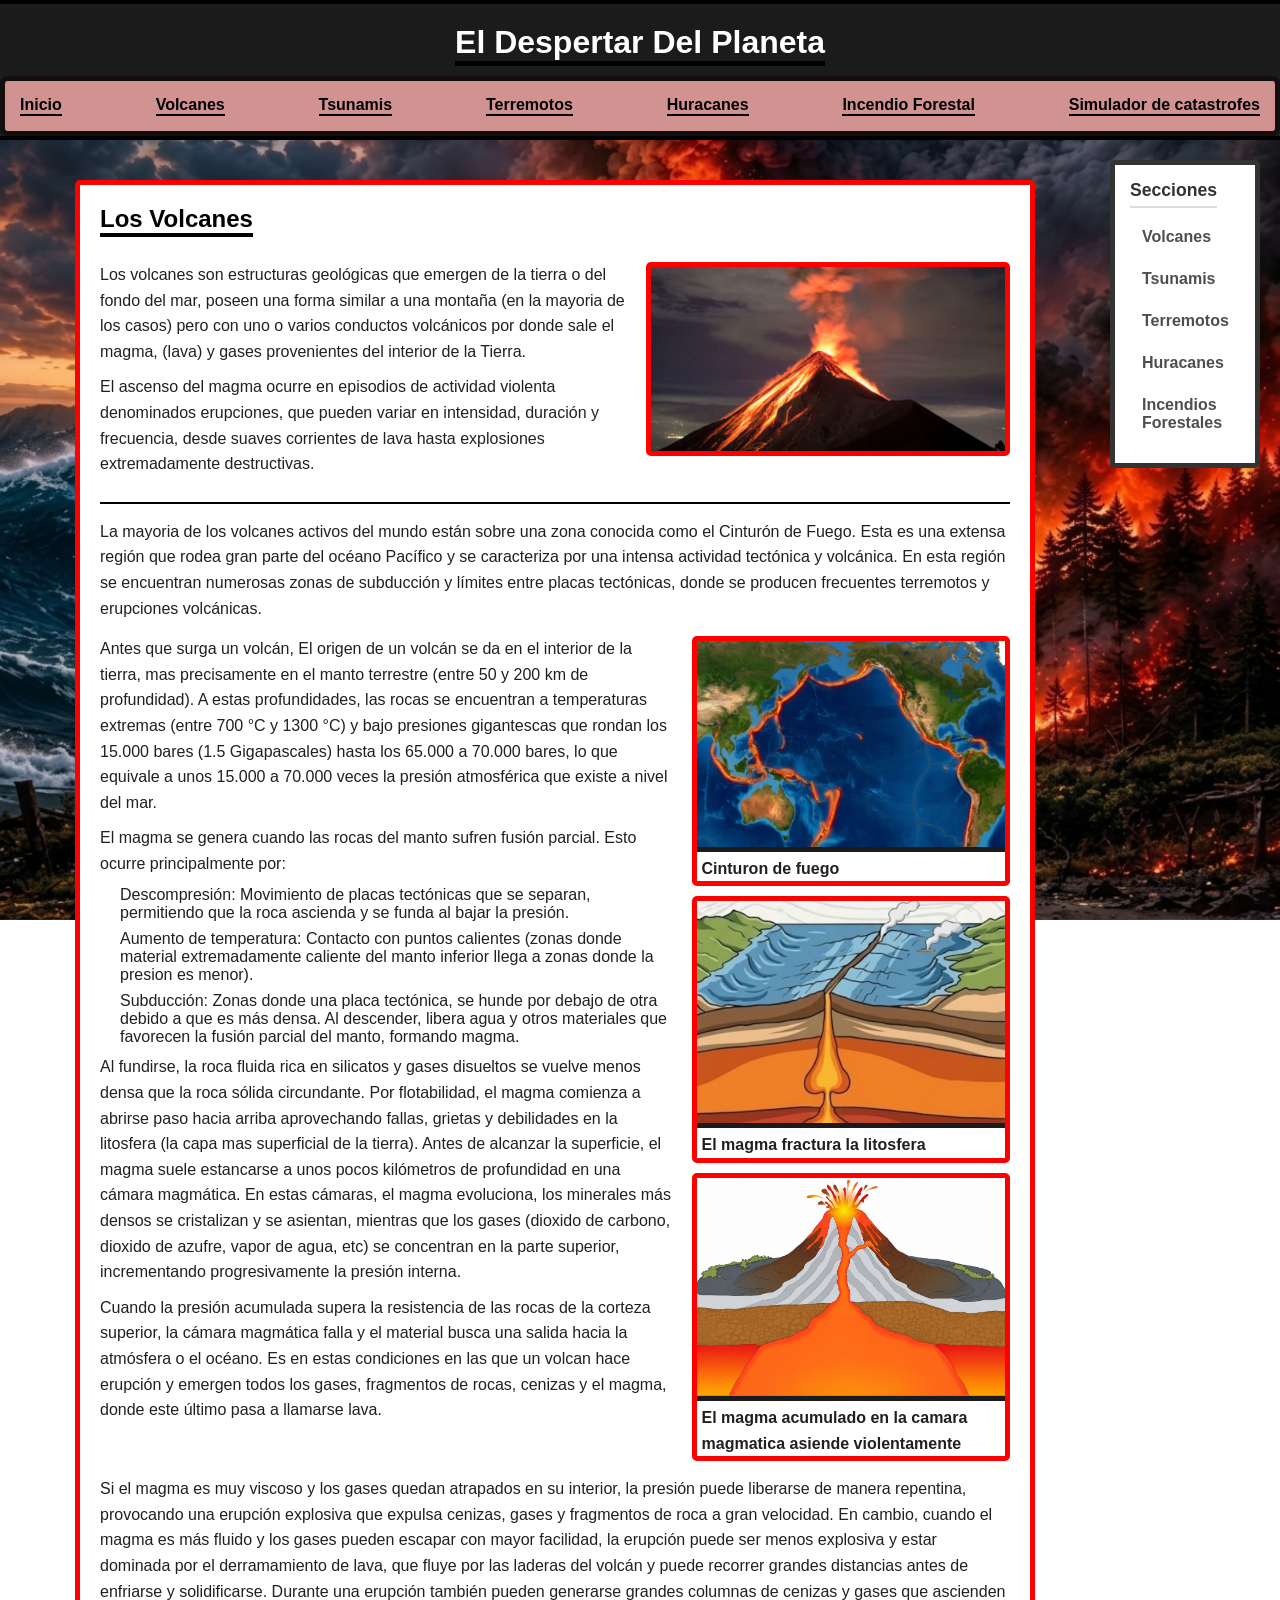
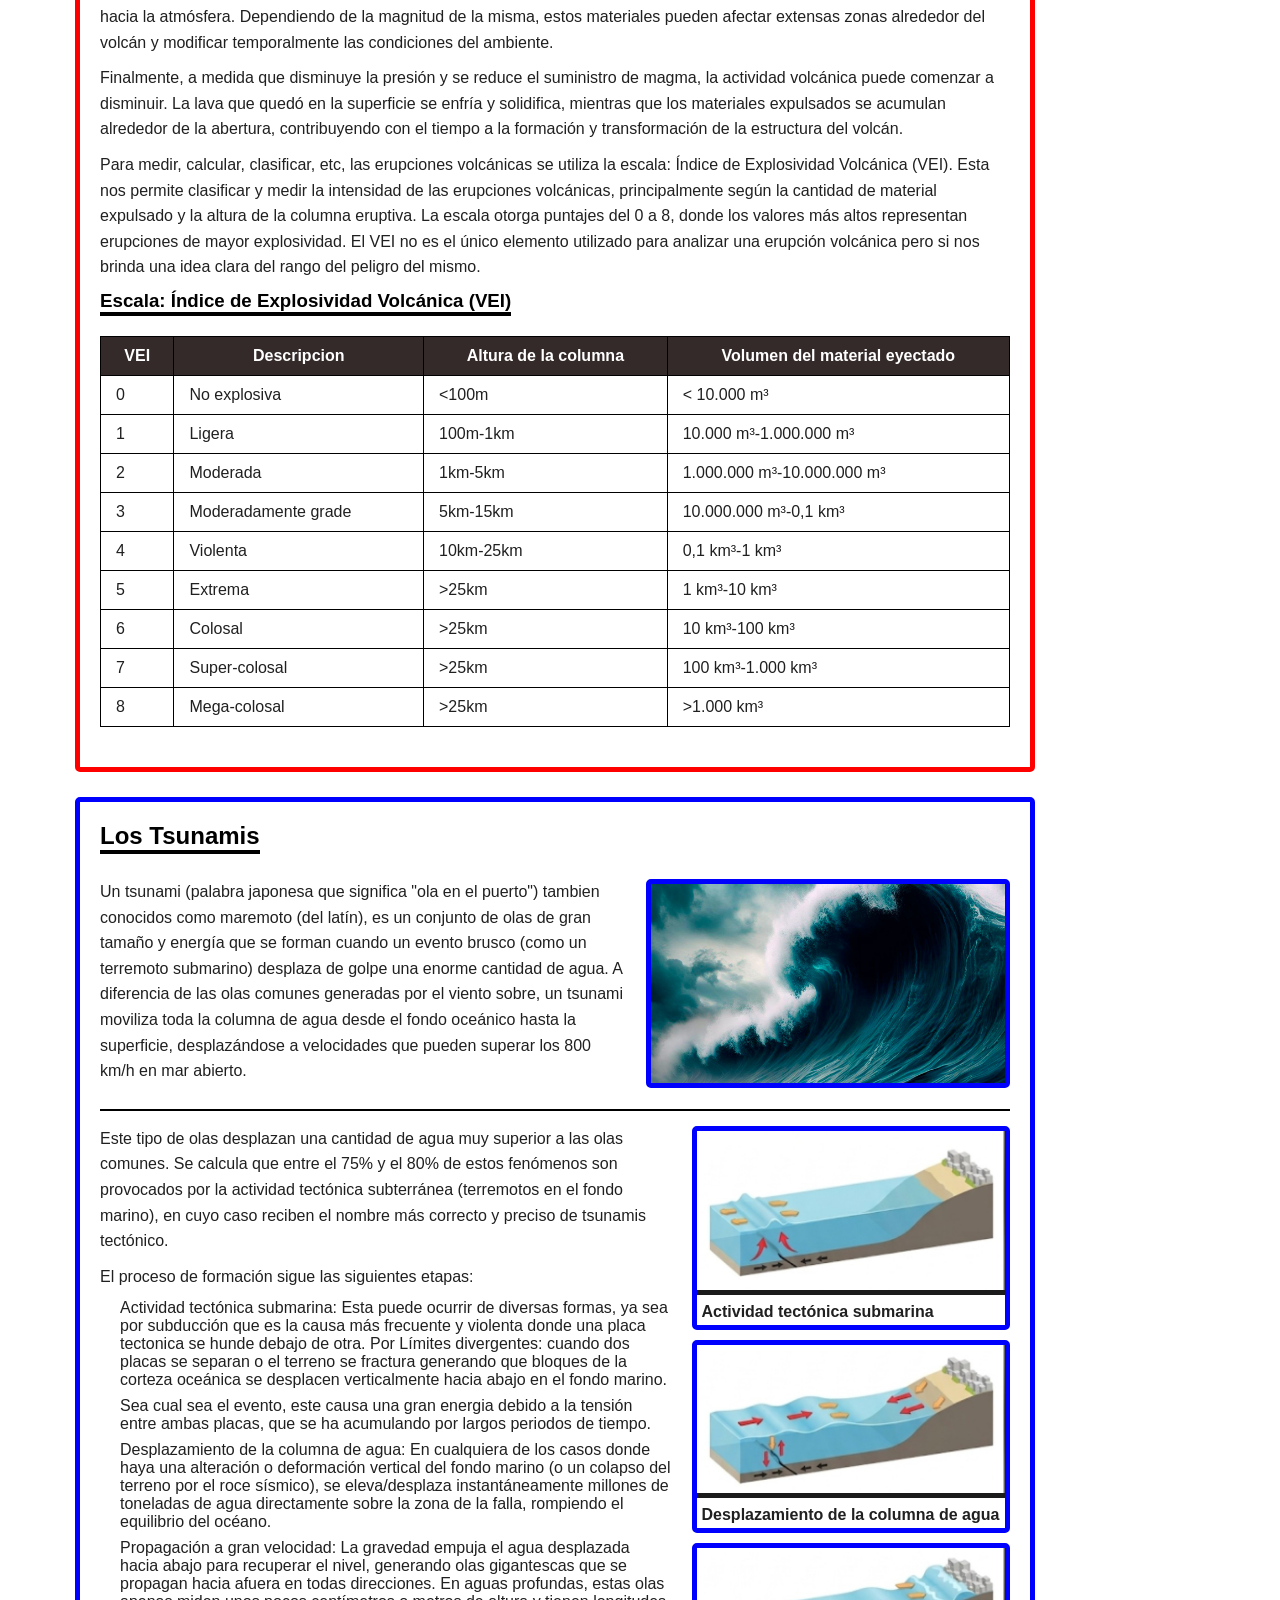
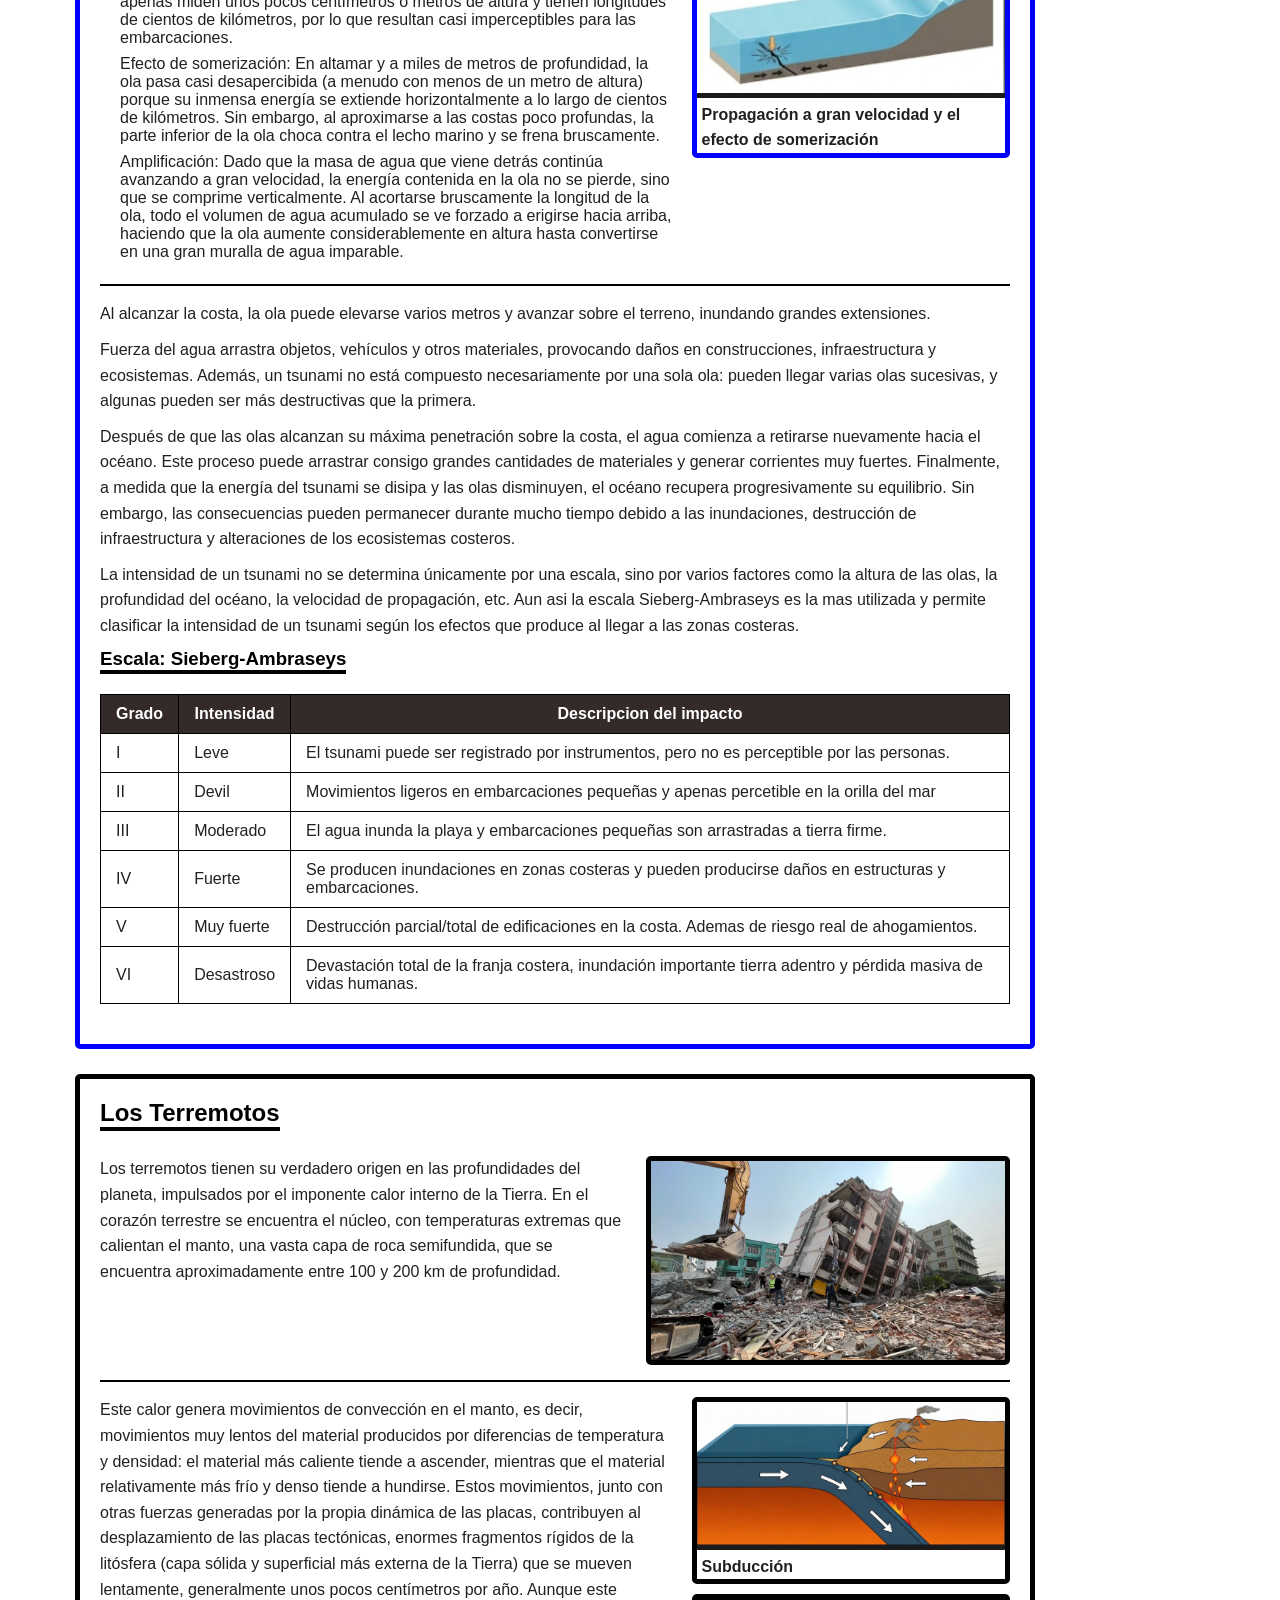
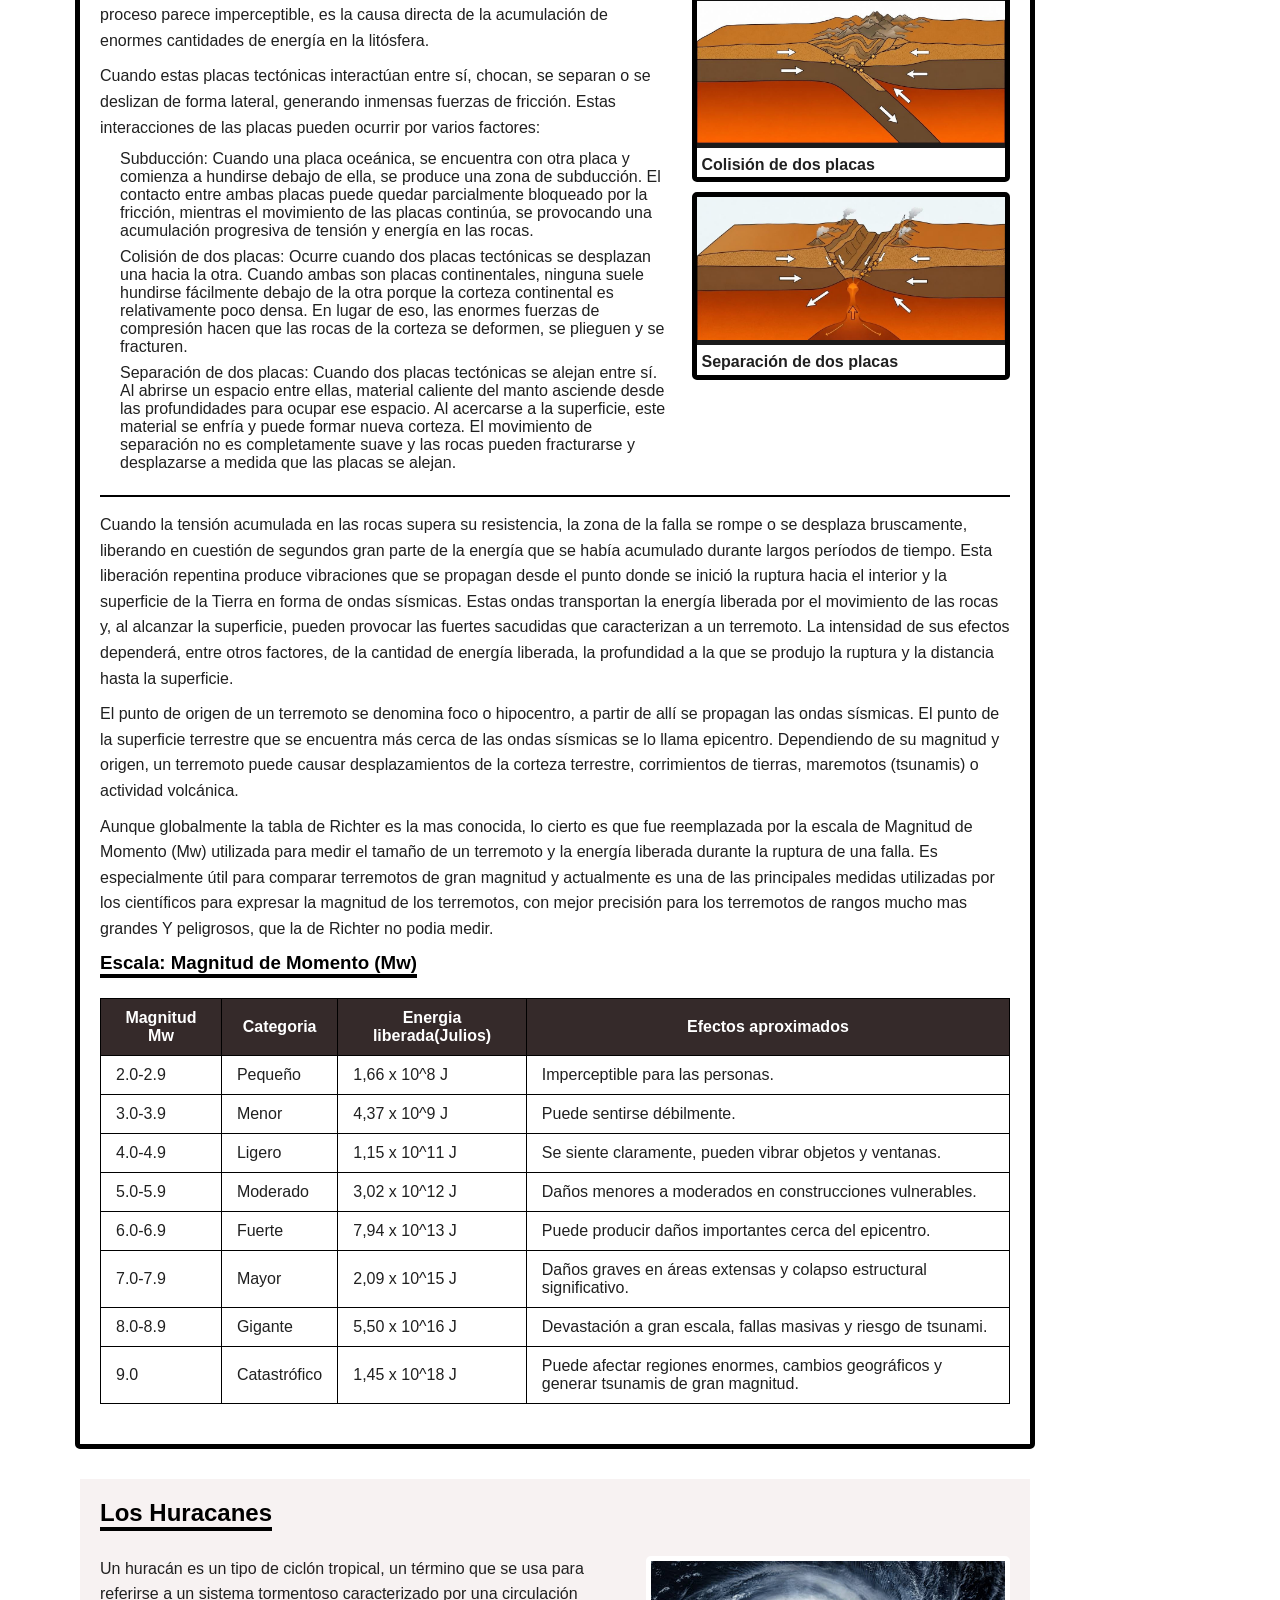
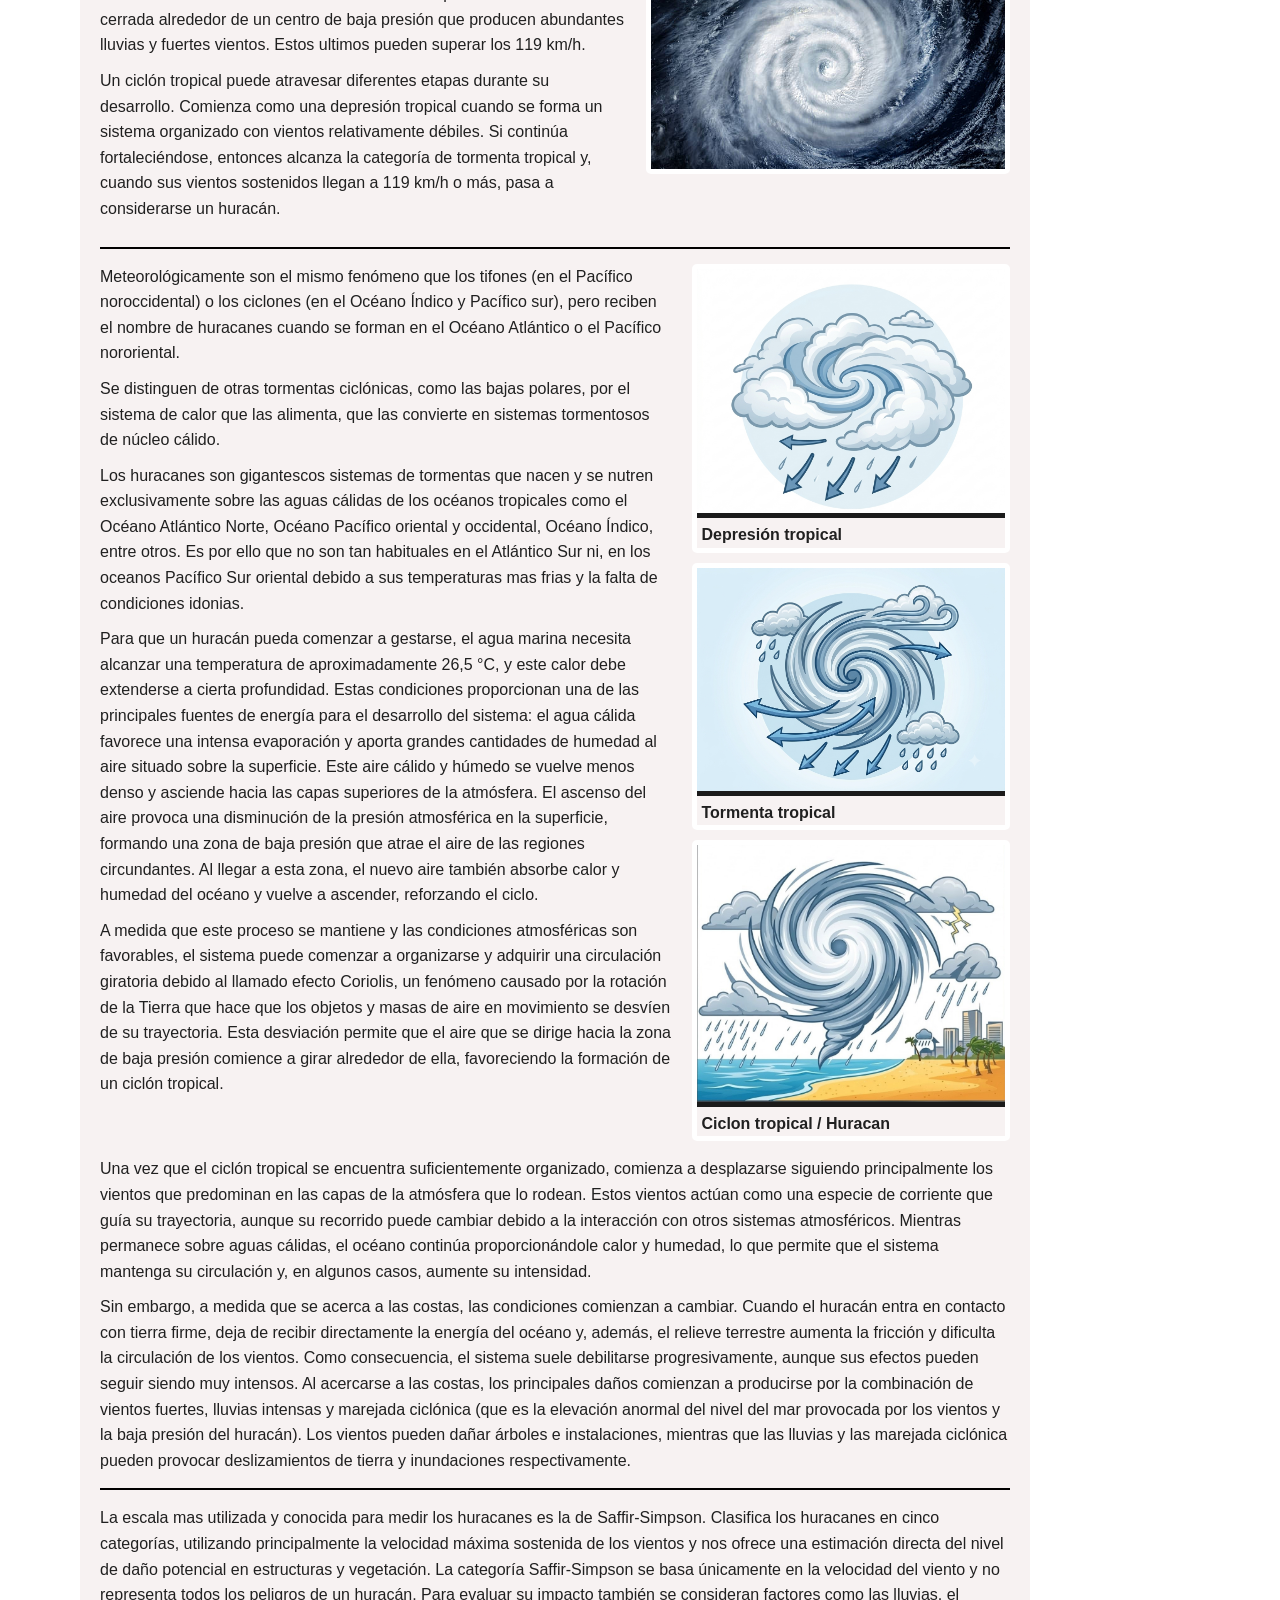
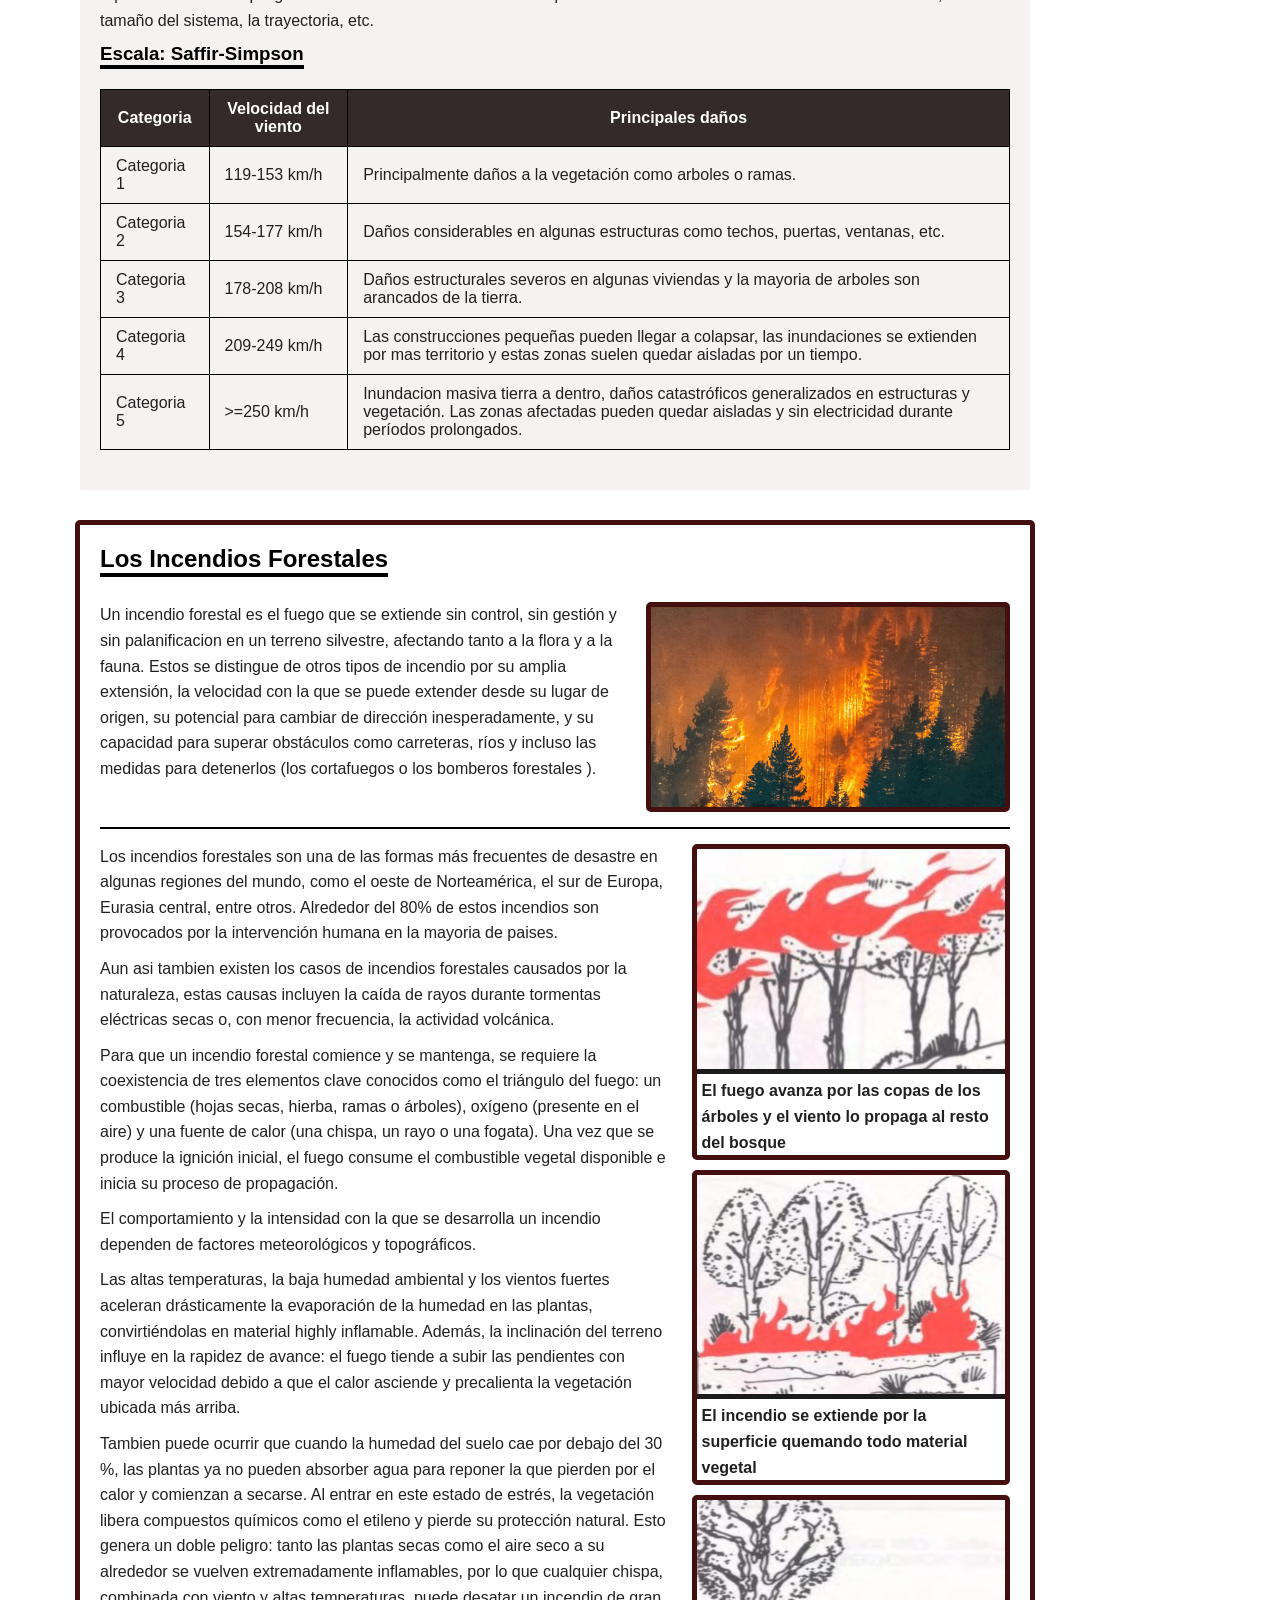
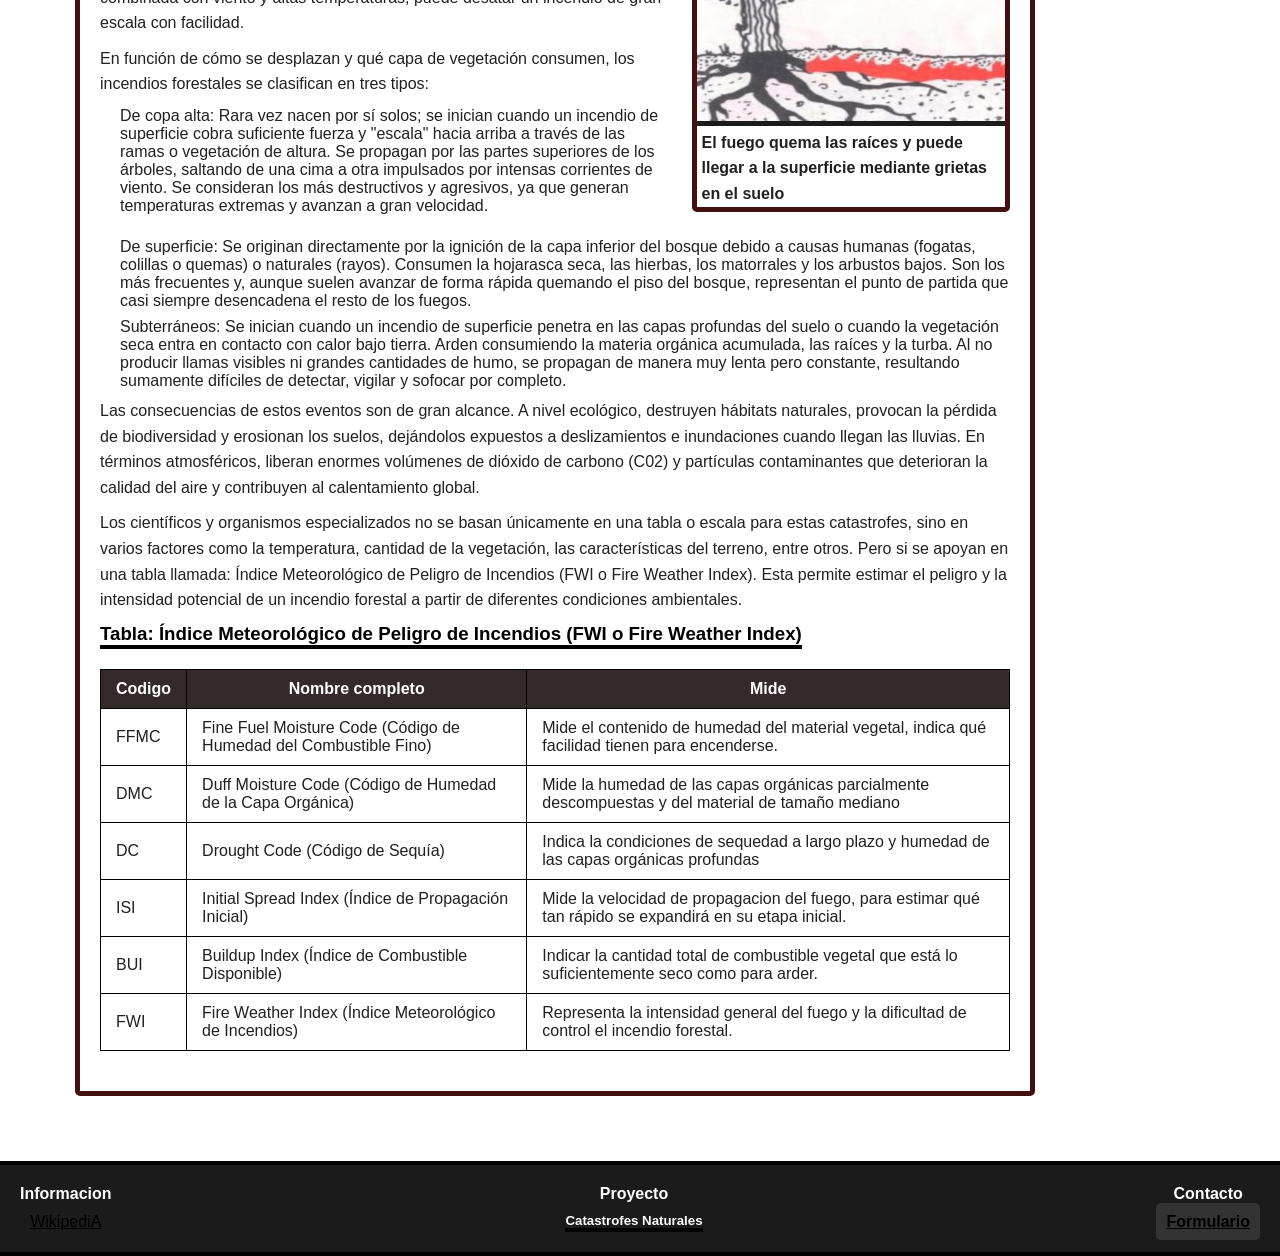
<file: index.html>
<!DOCTYPE html>
<html lang="es">
<head>
    <meta charset="UTF-8">
    <meta name="viewport" content="width=device-width, initial-scale=1.0">
    <title>Catastrofes Naturales</title>
    <link rel="stylesheet" href="recursos/style.css">
</head>
<body class="by-index"> 

<header class="encabezado">
    <div class="encabezado-contenido">
        <h1>El Despertar Del Planeta</h1>
        <button id="btnHamburguesa" class="boton-hamburguesa" aria-label="Abrir menú">
            ☰
        </button>
    </div>

    <aside class="Barra-navegacion">
        <nav>
            <ul>
                <li><a href="inicio.html">Inicio</a></li>
                <li><a href="#Volcan">Volcanes</a></li>
                <li><a href="#Tsunami">Tsunamis</a></li>
                <li><a href="#Terremoto">Terremotos</a></li>
                <li><a href="#Huracan">Huracanes</a></li>
                <li><a href="#Forestal">Incendio Forestal</a></li>
                <li><a href="simulador.html">Simulador de catastrofes</a></li>
            </ul>
        </nav>
    </aside>
</header>

<div class="contenedor-flexible">

<main class="Todo-Principal">

<article id="Volcan" class="parte tema-rojo">
  <h2>Los Volcanes</h2>
  
  <section class="contenido-articulo">
    <div class="texto">
      <p>Los volcanes son estructuras geológicas que emergen de la tierra o del fondo del mar, poseen una forma similar a una montaña (en la mayoria de los casos) pero con uno o varios conductos volcánicos por donde sale el magma, (lava) y gases provenientes del interior de la Tierra.</p>
      <p>El ascenso del magma ocurre en episodios de actividad violenta denominados erupciones, que pueden variar en intensidad, duración y frecuencia, desde suaves corrientes de lava hasta explosiones extremadamente destructivas.</p>
    </div>
    <img class="Imagen tema-rojo" src="imagenes/Volcan.jpg" alt="Un volcan en erupcion, donde sale gran cantidad de humo, lava y fuego.">
  </section>

  <hr>
  <section>
  <p>La mayoria de los volcanes activos del mundo están sobre una zona conocida como el Cinturón de Fuego. Esta es una extensa región que rodea gran parte del océano Pacífico y se caracteriza por una intensa actividad tectónica y volcánica. En esta región se encuentran numerosas zonas de subducción y límites entre placas tectónicas, donde se producen frecuentes terremotos y erupciones volcánicas.</p>

  <div class="contenido-articulo">
    <div class="texto">
      <p>Antes que surga un volcán, El origen de un volcán se da en el interior de la tierra, mas precisamente en el manto terrestre (entre 50 y 200 km de profundidad). A estas profundidades, las rocas se encuentran a temperaturas extremas (entre 700 °C y 1300 °C) y bajo presiones gigantescas que rondan los 15.000 bares (1.5 Gigapascales) hasta los 65.000 a 70.000 bares, lo que equivale a unos 15.000 a 70.000 veces la presión atmosférica que existe a nivel del mar.</p>
      <p>El magma se genera cuando las rocas del manto sufren fusión parcial. Esto ocurre principalmente por:</p>
      <ul>
          <li>Descompresión: Movimiento de placas tectónicas que se separan, permitiendo que la roca ascienda y se funda al bajar la presión.</li>
          <li>Aumento de temperatura: Contacto con puntos calientes (zonas donde material extremadamente caliente del manto inferior llega a zonas donde la presion es menor).</li>
          <li>Subducción: Zonas donde una placa tectónica, se hunde por debajo de otra debido a que es más densa. Al descender, libera agua y otros materiales que favorecen la fusión parcial del manto, formando magma.</li>
      </ul>
      <p>Al fundirse, la roca fluida rica en silicatos y gases disueltos se vuelve menos densa que la roca sólida circundante. Por flotabilidad, el magma comienza a abrirse paso hacia arriba aprovechando fallas, grietas y debilidades en la litosfera (la capa mas superficial de la tierra). Antes de alcanzar la superficie, el magma suele estancarse a unos pocos kilómetros de profundidad en una cámara magmática. En estas cámaras, el magma evoluciona, los minerales más densos se cristalizan y se asientan, mientras que los gases (dioxido de carbono, dioxido de azufre, vapor de agua, etc) se concentran en la parte superior, incrementando progresivamente la presión interna.</p>
      <p>Cuando la presión acumulada supera la resistencia de las rocas de la corteza superior, la cámara magmática falla y el material busca una salida hacia la atmósfera o el océano. Es en estas condiciones en las que un volcan hace erupción y emergen todos los gases, fragmentos de rocas, cenizas y el magma, donde este último pasa a llamarse lava. </p>
    </div>

    <aside class="ContenedorAsid">
       <div class="Elemento tema-rojo"><img src="imagenes/Cinturon de fuego.jpeg" alt="Una linea roja que recorre los 5 continentes rodeando el oceano del Pacífico.">
         <p>Cinturon de fuego</p>
       </div>
       <div class="Elemento tema-rojo"><img src="imagenes/Magma rompe la corteza.jpeg" alt="El magma fracturando la litosfera (capa mas superficial de la tierra).">
         <p>El magma fractura la litosfera</p>
       </div>
       <div class="Elemento tema-rojo"><img src="imagenes/Volcan Interno.jpeg" alt="El magma saliendo de la camara magmatica hacia la superficie.">
         <p>El magma acumulado en la camara magmatica asiende violentamente</p>
       </div>
    </aside>
  </div>


  <p>Si el magma es muy viscoso y los gases quedan atrapados en su interior, la presión puede liberarse de manera repentina, provocando una erupción explosiva que expulsa cenizas, gases y fragmentos de roca a gran velocidad. En cambio, cuando el magma es más fluido y los gases pueden escapar con mayor facilidad, la erupción puede ser menos explosiva y estar dominada por el derramamiento de lava, que fluye por las laderas del volcán y puede recorrer grandes distancias antes de enfriarse y solidificarse. Durante una erupción también pueden generarse grandes columnas de cenizas y gases que ascienden hacia la atmósfera. Dependiendo de la magnitud de la misma, estos materiales pueden afectar extensas zonas alrededor del volcán y modificar temporalmente las condiciones del ambiente.</p>
  <p>Finalmente, a medida que disminuye la presión y se reduce el suministro de magma, la actividad volcánica puede comenzar a disminuir. La lava que quedó en la superficie se enfría y solidifica, mientras que los materiales expulsados se acumulan alrededor de la abertura, contribuyendo con el tiempo a la formación y transformación de la estructura del volcán.</p>
  
  </section>

  <section>
  <p>Para medir, calcular, clasificar, etc, las erupciones volcánicas se utiliza la escala: Índice de Explosividad Volcánica (VEI). Esta nos permite clasificar y medir la intensidad de las erupciones volcánicas, principalmente según la cantidad de material expulsado y la altura de la columna eruptiva. La escala otorga puntajes del 0 a 8, donde los valores más altos representan erupciones de mayor explosividad. El VEI no es el único elemento utilizado para analizar una erupción volcánica pero si nos brinda una idea clara del rango del peligro del mismo.</p>
  <h3>Escala: Índice de Explosividad Volcánica (VEI)</h3>
  <table>
  <tr>
    <th>VEI</th>
    <th>Descripcion</th>
    <th>Altura de la columna</th>
    <th>Volumen del material eyectado</th>
  </tr>
  <tr>
     <td>0</td>
     <td>No explosiva</td>
     <td>&lt;100m</td>
     <td>&lt; 10.000 m³</td>
  </tr>
  <tr>
     <td>1</td>
     <td>Ligera</td>
     <td>100m-1km</td>
     <td>10.000 m³-1.000.000 m³</td>
  </tr>
  <tr>
     <td>2</td>
     <td>Moderada</td>
     <td>1km-5km</td>
     <td>1.000.000 m³-10.000.000 m³</td>
  </tr>
  <tr>
     <td>3</td>
     <td>Moderadamente grade</td>
     <td>5km-15km</td>
     <td>10.000.000 m³-0,1 km³</td>
  </tr>
  <tr>
     <td>4</td>
     <td>Violenta</td>
     <td>10km-25km</td>
     <td>0,1 km³-1 km³</td>
  </tr>
  <tr>
     <td>5</td>
     <td>Extrema</td>
     <td>&gt;25km</td>
     <td>1 km³-10 km³</td>
  </tr>
  <tr>
     <td>6</td>
     <td>Colosal</td>
     <td>&gt;25km</td>
     <td>10 km³-100 km³</td>
  </tr>
  <tr>
     <td>7</td>
     <td>Super-colosal</td>
     <td>&gt;25km</td>
     <td>100 km³-1.000 km³</td>
  </tr>
  <tr>
     <td>8</td>
     <td>Mega-colosal</td>
     <td>&gt;25km</td>
     <td>&gt;1.000 km³</td>
  </tr>
  </table>
  </section>
</article>

<article id="Tsunami" class="parte tema-azul">
  <h2>Los Tsunamis</h2>
  <section class="contenido-articulo">
    <div class="texto">
      <p>Un tsunami (palabra japonesa que significa "ola en el puerto") tambien conocidos como maremoto (del latín), es un conjunto de olas de gran tamaño y energía que se forman cuando un evento brusco (como un terremoto submarino) desplaza de golpe una enorme cantidad de agua. A diferencia de las olas comunes generadas por el viento sobre, un tsunami moviliza toda la columna de agua desde el fondo oceánico hasta la superficie, desplazándose a velocidades que pueden superar los 800 km/h en mar abierto. </p>
    </div>
    <img class="Imagen tema-azul" src="imagenes/Tsunami.jpg" alt="Una ola gigante en medio del mar.">
</section>
  <hr>
<section>

  <div class="contenido-articulo">
    <div class="texto">
      <p>Este tipo de olas desplazan una cantidad de agua muy superior a las olas comunes. Se calcula que entre el 75% y el 80% de estos fenómenos son provocados por la actividad tectónica subterránea (terremotos en el fondo marino), en cuyo caso reciben el nombre más correcto y preciso de tsunamis tectónico. </p>
      <p>El proceso de formación sigue las siguientes etapas: </p>
      <ul>
          <li>Actividad tectónica submarina: Esta puede ocurrir de diversas formas, ya sea por subducción que es la causa más frecuente y violenta donde una placa tectonica se hunde debajo de otra. Por Límites divergentes: cuando dos placas se separan o el terreno se fractura generando que bloques de la corteza oceánica se desplacen verticalmente hacia abajo en el fondo marino.</li>
          <li class="li-tsunami">Sea cual sea el evento, este causa una gran energia debido a la tensión entre ambas placas, que se ha acumulando por largos periodos de tiempo.</li>
          <li>Desplazamiento de la columna de agua: En cualquiera de los casos donde haya una alteración o deformación vertical del fondo marino (o un colapso del terreno por el roce sísmico), se eleva/desplaza instantáneamente millones de toneladas de agua directamente sobre la zona de la falla, rompiendo el equilibrio del océano.</li>
          <li>Propagación a gran velocidad: La gravedad empuja el agua desplazada hacia abajo para recuperar el nivel, generando olas gigantescas que se propagan hacia afuera en todas direcciones. En aguas profundas, estas olas apenas miden unos pocos centímetros o metros de altura y tienen longitudes de cientos de kilómetros, por lo que resultan casi imperceptibles para las embarcaciones.</li>
          <li>Efecto de somerización: En altamar y a miles de metros de profundidad, la ola pasa casi desapercibida (a menudo con menos de un metro de altura) porque su inmensa energía se extiende horizontalmente a lo largo de cientos de kilómetros. Sin embargo, al aproximarse a las costas poco profundas, la parte inferior de la ola choca contra el lecho marino y se frena bruscamente.</li>
          <li>Amplificación: Dado que la masa de agua que viene detrás continúa avanzando a gran velocidad, la energía contenida en la ola no se pierde, sino que se comprime verticalmente. Al acortarse bruscamente la longitud de la ola, todo el volumen de agua acumulado se ve forzado a erigirse hacia arriba, haciendo que la ola aumente considerablemente en altura hasta convertirse en una gran muralla de agua imparable.</li>
      </ul>
    </div>
    <aside class="ContenedorAsid">
       <div class="Elemento tema-azul"><img src="imagenes/Sismo submarino.jpeg" alt="Actividad tectónica submarina causada por un terremoto submarino.">
           <p>Actividad tectónica submarina</p>
       </div>
       <div class="Elemento tema-azul"><img src="imagenes/Sondas.jpeg" alt="El agua se empiesa a desplazar debido a los sismos causados por el terremoto.">
          <p>Desplazamiento de la columna de agua</p>
       </div>
       <div class="Elemento tema-azul"><img src="imagenes/costa.jpeg" alt="La ola llega a la costa en forma de tsunami.">
         <p>Propagación a gran velocidad y el efecto de somerización</p>
       </div>
    </aside>
  </div>
  <hr>

  <p>Al alcanzar la costa, la ola puede elevarse varios metros y avanzar sobre el terreno, inundando grandes extensiones.</p>
  <p>Fuerza del agua arrastra objetos, vehículos y otros materiales, provocando daños en construcciones, infraestructura y ecosistemas. Además, un tsunami no está compuesto necesariamente por una sola ola: pueden llegar varias olas sucesivas, y algunas pueden ser más destructivas que la primera.</p>
  <p>Después de que las olas alcanzan su máxima penetración sobre la costa, el agua comienza a retirarse nuevamente hacia el océano. Este proceso puede arrastrar consigo grandes cantidades de materiales y generar corrientes muy fuertes. Finalmente, a medida que la energía del tsunami se disipa y las olas disminuyen, el océano recupera progresivamente su equilibrio. Sin embargo, las consecuencias pueden permanecer durante mucho tiempo debido a las inundaciones, destrucción de infraestructura y alteraciones de los ecosistemas costeros.</p>
  </section>

  <section>
  <p>La intensidad de un tsunami no se determina únicamente por una escala, sino por varios factores como la altura de las olas, la profundidad del océano, la velocidad de propagación, etc. Aun asi la escala Sieberg-Ambraseys es la mas utilizada y permite clasificar la intensidad de un tsunami según los efectos que produce al llegar a las zonas costeras.</p>
 <h3>Escala: Sieberg-Ambraseys</h3>
  <table>
  <tr>
    <th>Grado</th>
    <th>Intensidad</th>
    <th>Descripcion del impacto</th>
  </tr>
  <tr>
     <td>I</td>
     <td>Leve</td>
     <td>El tsunami puede ser registrado por instrumentos, pero no es perceptible por las personas.</td>
  </tr>
  <tr>
     <td>II</td>
     <td>Devil</td>
     <td>Movimientos ligeros en embarcaciones pequeñas y apenas percetible en la orilla del mar</td>
  </tr>
  <tr>
     <td>III</td>
     <td>Moderado</td>
     <td>El agua inunda la playa y embarcaciones pequeñas son arrastradas a tierra firme.</td>
  </tr>
  <tr>
     <td>IV</td>
     <td>Fuerte</td>
     <td>Se producen inundaciones en zonas costeras y pueden producirse daños en estructuras y embarcaciones.</td>
  </tr>
  <tr>
     <td>V</td>
     <td>Muy fuerte</td>
     <td>Destrucción parcial/total de edificaciones en la costa. Ademas de riesgo real de ahogamientos.</td>
  </tr>
  <tr>
     <td>VI</td>
     <td>Desastroso</td>
     <td>Devastación total de la franja costera, inundación importante tierra adentro y pérdida masiva de vidas humanas.</td>
  </tr>
  </table>
  </section>
</article>

<article id="Terremoto" class="parte tema-negro">
  <h2>Los Terremotos</h2>
  <section class="contenido-articulo">
    <div class="texto">
      <p>Los terremotos tienen su verdadero origen en las profundidades del planeta, impulsados por el imponente calor interno de la Tierra. En el corazón terrestre se encuentra el núcleo, con temperaturas extremas que calientan el manto, una vasta capa de roca semifundida, que se encuentra aproximadamente entre 100 y 200 km de profundidad.</p>
    </div>
    <img class="Imagen tema-negro" src="imagenes/Terremoto.webp" alt="Un edificio destruido, con escombros al rededor, causado por un terremoto.">
  </section>
  <hr>

  <section>
  <div class="contenido-articulo">
    <div class="texto">
      <p>Este calor genera movimientos de convección en el manto, es decir, movimientos muy lentos del material producidos por diferencias de temperatura y densidad: el material más caliente tiende a ascender, mientras que el material relativamente más frío y denso tiende a hundirse. Estos movimientos, junto con otras fuerzas generadas por la propia dinámica de las placas, contribuyen al desplazamiento de las placas tectónicas, enormes fragmentos rígidos de la litósfera (capa sólida y superficial más externa de la Tierra) que se mueven lentamente, generalmente unos pocos centímetros por año. Aunque este proceso parece imperceptible, es la causa directa de la acumulación de enormes cantidades de energía en la litósfera.</p>
      <p>Cuando estas placas tectónicas interactúan entre sí, chocan, se separan o se deslizan de forma lateral, generando inmensas fuerzas de fricción. Estas interacciones de las placas pueden ocurrir por varios factores: </p>
      <ul>
          <li> Subducción: Cuando una placa oceánica, se encuentra con otra placa y comienza a hundirse debajo de ella, se produce una zona de subducción. El contacto entre ambas placas puede quedar parcialmente bloqueado por la fricción, mientras el movimiento de las placas continúa, se provocando una acumulación progresiva de tensión y energía en las rocas.</li>
          <li> Colisión de dos placas: Ocurre cuando dos placas tectónicas se desplazan una hacia la otra. Cuando ambas son placas continentales, ninguna suele hundirse fácilmente debajo de la otra porque la corteza continental es relativamente poco densa. En lugar de eso, las enormes fuerzas de compresión hacen que las rocas de la corteza se deformen, se plieguen y se fracturen.</li>
          <li>Separación de dos placas: Cuando dos placas tectónicas se alejan entre sí. Al abrirse un espacio entre ellas, material caliente del manto asciende desde las profundidades para ocupar ese espacio. Al acercarse a la superficie, este material se enfría y puede formar nueva corteza. El movimiento de separación no es completamente suave y las rocas pueden fracturarse y desplazarse a medida que las placas se alejan.</li>
      </ul>
    </div>
    <aside class="ContenedorAsid">
       <div class="Elemento tema-negro"><img src="imagenes/Subduccion.jpeg" alt="Un proceso en el que una placa tectónica se hunde por debajo del borde de otra placa, este evento se lo denomina como subduccion.">
         <p>Subducción</p>
       </div>
       <div class="Elemento tema-negro"><img src="imagenes/Colision de dos placas.jpeg" alt="La colision de dos placas tectonicas donde ninguna cede.">
         <p>Colisión de dos placas</p>
       </div>
       <div class="Elemento tema-negro"><img src="imagenes/Separacion de placas.jpeg" alt="Las placas tectonicas se separan, una de la otra.">
         <p>Separación de dos placas</p>
       </div>
    </aside>
  </div>
  <hr>

  <p>Cuando la tensión acumulada en las rocas supera su resistencia, la zona de la falla se rompe o se desplaza bruscamente, liberando en cuestión de segundos gran parte de la energía que se había acumulado durante largos períodos de tiempo. Esta liberación repentina produce vibraciones que se propagan desde el punto donde se inició la ruptura hacia el interior y la superficie de la Tierra en forma de ondas sísmicas. Estas ondas transportan la energía liberada por el movimiento de las rocas y, al alcanzar la superficie, pueden provocar las fuertes sacudidas que caracterizan a un terremoto. La intensidad de sus efectos dependerá, entre otros factores, de la cantidad de energía liberada, la profundidad a la que se produjo la ruptura y la distancia hasta la superficie.</p>
  <p>El punto de origen de un terremoto se denomina foco o hipocentro, a partir de allí se propagan las ondas sísmicas. El punto de la superficie terrestre que se encuentra más cerca de las ondas sísmicas se lo llama epicentro. Dependiendo de su magnitud y origen, un terremoto puede causar desplazamientos de la corteza terrestre, corrimientos de tierras, maremotos (tsunamis) o actividad volcánica. </p>
  </section>

  <section>
  <p>Aunque globalmente la tabla de Richter es la mas conocida, lo cierto es que fue reemplazada por la escala de Magnitud de Momento (Mw) utilizada para medir el tamaño de un terremoto y la energía liberada durante la ruptura de una falla. Es especialmente útil para comparar terremotos de gran magnitud y actualmente es una de las principales medidas utilizadas por los científicos para expresar la magnitud de los terremotos, con mejor precisión para los terremotos de rangos mucho mas grandes Y peligrosos, que la de Richter no podia medir.</p>
  <h3>Escala: Magnitud de Momento (Mw)</h3>
  <table>
  <tr>
    <th>Magnitud Mw</th>
    <th>Categoria</th>
    <th>Energia liberada(Julios) </th>
    <th>Efectos aproximados</th>
  </tr>
  <tr>
     <td>2.0-2.9</td>
     <td>Pequeño</td>
     <td> 1,66 x 10^8 J</td>
     <td>Imperceptible para las personas.</td>
  </tr>
  <tr>
     <td>3.0-3.9</td>
     <td>Menor</td>
     <td>4,37 x 10^9 J</td>
     <td>Puede sentirse débilmente.</td>
  </tr>
  <tr>
     <td>4.0-4.9</td>
     <td>Ligero</td>
     <td>1,15 x 10^11 J</td>
     <td>Se siente claramente, pueden vibrar objetos y ventanas.</td>
  </tr>
  <tr>
     <td>5.0-5.9</td>
     <td>Moderado</td>
     <td>3,02 x 10^12 J</td>
     <td>Daños menores a moderados en construcciones vulnerables.</td>
  </tr>
  <tr>
     <td>6.0-6.9</td>
     <td>Fuerte</td>
     <td>7,94 x 10^13 J</td>
     <td>Puede producir daños importantes cerca del epicentro.</td>
  </tr>
  <tr>
     <td>7.0-7.9</td>
     <td>Mayor</td>
     <td>2,09 x 10^15 J</td>
     <td>Daños graves en áreas extensas y colapso estructural significativo.</td>
  </tr>
  <tr>
     <td>8.0-8.9</td>
     <td>Gigante</td>
     <td>5,50 x 10^16 J</td>
     <td>Devastación a gran escala, fallas masivas y riesgo de tsunami.</td>
  </tr>
  <tr>
     <td>9.0</td>
     <td>Catastrófico</td>
     <td>1,45 x 10^18 J</td>
     <td>Puede afectar regiones enormes, cambios geográficos y generar tsunamis de gran magnitud.</td>
  </tr>
  </table>
  </section>
</article>

<article id="Huracan" class="parte tema-blanco">
  <h2>Los Huracanes</h2>
  <section class="contenido-articulo">
    <div class="texto">
      <p>Un huracán es un tipo de ciclón tropical, un término que se usa para referirse a un sistema tormentoso caracterizado por una circulación cerrada alrededor de un centro de baja presión que producen abundantes lluvias y fuertes vientos. Estos ultimos pueden superar los 119 km/h. </p>
      <p>Un ciclón tropical puede atravesar diferentes etapas durante su desarrollo. Comienza como una depresión tropical cuando se forma un sistema organizado con vientos relativamente débiles. Si continúa fortaleciéndose, entonces alcanza la categoría de tormenta tropical y, cuando sus vientos sostenidos llegan a 119 km/h o más, pasa a considerarse un huracán.</p>
    </div>
    <img class="Imagen tema-blanco" src="imagenes/Huracan.jpg" alt="Un ciclon tropical gigante(Su forma es como un remolino de nuves).">
  </section>
  <hr>

  <section>
  <div class="contenido-articulo">
    <div class="texto">
      <p>Meteorológicamente son el mismo fenómeno que los tifones (en el Pacífico noroccidental) o los ciclones (en el Océano Índico y Pacífico sur), pero reciben el nombre de huracanes cuando se forman en el Océano Atlántico o el Pacífico nororiental.</p>
      <p>Se distinguen de otras tormentas ciclónicas, como las bajas polares, por el sistema de calor que las alimenta, que las convierte en sistemas tormentosos de núcleo cálido.</p>
      <p>Los huracanes son gigantescos sistemas de tormentas que nacen y se nutren exclusivamente sobre las aguas cálidas de los océanos tropicales como el Océano Atlántico Norte, Océano Pacífico oriental y occidental, Océano Índico, entre otros. Es por ello que no son tan habituales en el Atlántico Sur ni, en los oceanos Pacífico Sur oriental debido a sus temperaturas mas frias y la falta de condiciones idonias.</p>
      <p>Para que un huracán pueda comenzar a gestarse, el agua marina necesita alcanzar una temperatura de aproximadamente 26,5 °C, y este calor debe extenderse a cierta profundidad. Estas condiciones proporcionan una de las principales fuentes de energía para el desarrollo del sistema: el agua cálida favorece una intensa evaporación y aporta grandes cantidades de humedad al aire situado sobre la superficie. Este aire cálido y húmedo se vuelve menos denso y asciende hacia las capas superiores de la atmósfera. El ascenso del aire provoca una disminución de la presión atmosférica en la superficie, formando una zona de baja presión que atrae el aire de las regiones circundantes. Al llegar a esta zona, el nuevo aire también absorbe calor y humedad del océano y vuelve a ascender, reforzando el ciclo.</p>
      <p>A medida que este proceso se mantiene y las condiciones atmosféricas son favorables, el sistema puede comenzar a organizarse y adquirir una circulación giratoria debido al llamado efecto Coriolis, un fenómeno causado por la rotación de la Tierra que hace que los objetos y masas de aire en movimiento se desvíen de su trayectoria. Esta desviación permite que el aire que se dirige hacia la zona de baja presión comience a girar alrededor de ella, favoreciendo la formación de un ciclón tropical.</p>
   
    </div>

    <aside class="ContenedorAsid">
       <div class="Elemento tema-blanco"><img src="imagenes/Depresión tropical.png" alt="Una depresion tropical formada por factores como el centros de baja presión, auguas calidas, velocidades altas,etc.">
         <p>Depresión tropical</p>
       </div>
       <div class="Elemento tema-blanco"><img src="imagenes/Tormenta tropical.png" alt="Una tormenta tropical formada a partir de efecto coriolis, centros de baja, etc">
         <p>Tormenta tropical</p>
       </div>
       <div class="Elemento tema-blanco"><img src="imagenes/Ciclon tropical.jpeg" alt="Un huracan que se hacerca a la costa, con lluvias y tormentas.">
         <p>Ciclon tropical / Huracan </p>
       </div>
    </aside>
  </div>

  <p>Una vez que el ciclón tropical se encuentra suficientemente organizado, comienza a desplazarse siguiendo principalmente los vientos que predominan en las capas de la atmósfera que lo rodean. Estos vientos actúan como una especie de corriente que guía su trayectoria, aunque su recorrido puede cambiar debido a la interacción con otros sistemas atmosféricos. Mientras permanece sobre aguas cálidas, el océano continúa proporcionándole calor y humedad, lo que permite que el sistema mantenga su circulación y, en algunos casos, aumente su intensidad.</p>
  <p>Sin embargo, a medida que se acerca a las costas, las condiciones comienzan a cambiar. Cuando el huracán entra en contacto con tierra firme, deja de recibir directamente la energía del océano y, además, el relieve terrestre aumenta la fricción y dificulta la circulación de los vientos. Como consecuencia, el sistema suele debilitarse progresivamente, aunque sus efectos pueden seguir siendo muy intensos. Al acercarse a las costas, los principales daños comienzan a producirse por la combinación de vientos fuertes, lluvias intensas y marejada ciclónica (que es la elevación anormal del nivel del mar provocada por los vientos y la baja presión del huracán). Los vientos pueden dañar árboles e instalaciones, mientras que las lluvias y las marejada ciclónica pueden provocar deslizamientos de tierra y inundaciones respectivamente.</p>
  <hr>
  </section>


  <section>
  <p>La escala mas utilizada y conocida para medir los huracanes es la de Saffir-Simpson. Clasifica los huracanes en cinco categorías, utilizando principalmente la velocidad máxima sostenida de los vientos y nos ofrece una estimación directa del nivel de daño potencial en estructuras y vegetación. La categoría Saffir-Simpson se basa únicamente en la velocidad del viento y no representa todos los peligros de un huracán. Para evaluar su impacto también se consideran factores como las lluvias, el tamaño del sistema, la trayectoria, etc.</p>
  <h3>Escala: Saffir-Simpson</h3>
  <table>
  <tr>
    <th>Categoria</th>
    <th>Velocidad del viento</th>
    <th>Principales daños</th>
  </tr>
  <tr>
     <td>Categoria 1</td>
     <td>119-153 km/h</td>
     <td>Principalmente daños a la vegetación como arboles o ramas. </td>
  </tr>
  <tr>
     <td>Categoria 2</td>
     <td>154-177 km/h</td>
     <td>Daños considerables en algunas estructuras como techos, puertas, ventanas, etc.</td>
  </tr>
  <tr>
     <td>Categoria 3</td>
     <td>178-208 km/h</td>
     <td>Daños estructurales severos en algunas viviendas y la mayoria de arboles son arancados de la tierra.</td>
  </tr>
  <tr>
     <td>Categoria 4</td>
     <td>209-249 km/h</td>
     <td>Las construcciones pequeñas pueden llegar a colapsar, las inundaciones se extienden por mas territorio y estas zonas suelen quedar aisladas por un tiempo.</td>
  </tr>
  <tr>
     <td>Categoria 5</td>
     <td>&gt;=250 km/h</td>
     <td>Inundacion masiva tierra a dentro, daños catastróficos generalizados en estructuras y vegetación. Las zonas afectadas pueden quedar aisladas y sin electricidad durante períodos prolongados.</td>
  </tr>
  </table>
  </section>
</article>

<article id="Forestal" class="parte tema-maron">
  <h2>Los Incendios Forestales</h2>
  <section class="contenido-articulo">
    <div class="texto">
      <p>Un incendio forestal es el fuego que se extiende sin control, sin gestión y sin palanificacion en un terreno silvestre, afectando tanto a la flora y a la fauna. Estos se distingue de otros tipos de incendio por su amplia extensión, la velocidad con la que se puede extender desde su lugar de origen, su potencial para cambiar de dirección inesperadamente, y su capacidad para superar obstáculos como carreteras, ríos y incluso las medidas para detenerlos (los cortafuegos o los bomberos forestales ).</p>
    </div>
    <img class="Imagen tema-maron" src="imagenes/IncendioForestal.png" alt="Un bosque en llamas, devido a un fuego sin contor (incendio forestal).">
  </section>
  <hr>

  <section>
  <div class="contenido-articulo">
    <div class="texto">
      <p>Los incendios forestales son una de las formas más frecuentes de desastre en algunas regiones del mundo, como el oeste de Norteamérica, el sur de Europa, Eurasia central, entre otros. Alrededor del 80% de estos incendios son provocados por la intervención humana en la mayoria de paises.</p>
      <p>Aun asi tambien existen los casos de incendios forestales causados por la naturaleza, estas causas incluyen la caída de rayos durante tormentas eléctricas secas o, con menor frecuencia, la actividad volcánica.</p>
      <p>Para que un incendio forestal comience y se mantenga, se requiere la coexistencia de tres elementos clave conocidos como el triángulo del fuego: un combustible (hojas secas, hierba, ramas o árboles), oxígeno (presente en el aire) y una fuente de calor (una chispa, un rayo o una fogata). Una vez que se produce la ignición inicial, el fuego consume el combustible vegetal disponible e inicia su proceso de propagación.</p>
       <p>El comportamiento y la intensidad con la que se desarrolla un incendio dependen de factores meteorológicos y topográficos.</p>
  <p>Las altas temperaturas, la baja humedad ambiental y los vientos fuertes aceleran drásticamente la evaporación de la humedad en las plantas, convirtiéndolas en material highly inflamable. Además, la inclinación del terreno influye en la rapidez de avance: el fuego tiende a subir las pendientes con mayor velocidad debido a que el calor asciende y precalienta la vegetación ubicada más arriba.</p>
  <p>Tambien puede ocurrir que cuando la humedad del suelo cae por debajo del 30 %, las plantas ya no pueden absorber agua para reponer la que pierden por el calor y comienzan a secarse. Al entrar en este estado de estrés, la vegetación libera compuestos químicos como el etileno y pierde su protección natural. Esto genera un doble peligro: tanto las plantas secas como el aire seco a su alrededor se vuelven extremadamente inflamables, por lo que cualquier chispa, combinada con viento y altas temperaturas, puede desatar un incendio de gran escala con facilidad.</p>

  <p>En función de cómo se desplazan y qué capa de vegetación consumen, los incendios forestales se clasifican en tres tipos: </p>
  <ul>
      <li>De copa alta: Rara vez nacen por sí solos; se inician cuando un incendio de superficie cobra suficiente fuerza y "escala" hacia arriba a través de las ramas o vegetación de altura. Se propagan por las partes superiores de los árboles, saltando de una cima a otra impulsados por intensas corrientes de viento. Se consideran los más destructivos y agresivos, ya que generan temperaturas extremas y avanzan a gran velocidad.</li>
  </ul>    

    </div>

    <aside class="ContenedorAsid">
       <div class="Elemento tema-maron"><img src="imagenes/Incendio de copa alta.jpeg" alt="El fuego se extiende por la copa de los arboles.">
         <p>El fuego avanza por las copas de los árboles y el viento lo propaga al resto del bosque</p>
       </div>
       <div class="Elemento tema-maron"><img src="imagenes/Incendio de superficie.png" alt="El incendio avanza por la superficie del suelo.">
         <p>El incendio se extiende por la superficie quemando todo material vegetal</p>
       </div>
       <div class="Elemento tema-maron"><img src="imagenes/Incendio subterraneo.png" alt="El fuego avanza por debajo de la tierra">
         <p>El fuego quema las raíces y puede llegar a la superficie mediante grietas en el suelo</p>
       </div>
    </aside>
  </div>
  
  <ul>
  <li>De superficie: Se originan directamente por la ignición de la capa inferior del bosque debido a causas humanas (fogatas, colillas o quemas) o naturales (rayos). Consumen la hojarasca seca, las hierbas, los matorrales y los arbustos bajos. Son los más frecuentes y, aunque suelen avanzar de forma rápida quemando el piso del bosque, representan el punto de partida que casi siempre desencadena el resto de los fuegos.</li>
  <li>Subterráneos: Se inician cuando un incendio de superficie penetra en las capas profundas del suelo o cuando la vegetación seca entra en contacto con calor bajo tierra. Arden consumiendo la materia orgánica acumulada, las raíces y la turba. Al no producir llamas visibles ni grandes cantidades de humo, se propagan de manera muy lenta pero constante, resultando sumamente difíciles de detectar, vigilar y sofocar por completo.</li>
  </ul>
  <p>Las consecuencias de estos eventos son de gran alcance. A nivel ecológico, destruyen hábitats naturales, provocan la pérdida de biodiversidad y erosionan los suelos, dejándolos expuestos a deslizamientos e inundaciones cuando llegan las lluvias. En términos atmosféricos, liberan enormes volúmenes de dióxido de carbono (C02) y partículas contaminantes que deterioran la calidad del aire y contribuyen al calentamiento global.</p>
  </section>

  <section>
  <p>Los científicos y organismos especializados no se basan únicamente en una tabla o escala para estas catastrofes, sino en varios factores como la temperatura, cantidad de la vegetación, las características del terreno, entre otros. Pero si se apoyan en una tabla llamada: Índice Meteorológico de Peligro de Incendios (FWI o Fire Weather Index). Esta permite estimar el peligro y la intensidad potencial de un incendio forestal a partir de diferentes condiciones ambientales.</p>
  <h3>Tabla: Índice Meteorológico de Peligro de Incendios (FWI o Fire Weather Index)</h3>
  <table>
  <tr>
    <th>Codigo</th>
    <th>Nombre completo</th>
    <th>Mide</th>
  </tr>
  <tr>
     <td>FFMC</td>
     <td>Fine Fuel Moisture Code (Código de Humedad del Combustible Fino)</td>
     <td>Mide el contenido de humedad del material vegetal, indica qué facilidad tienen para encenderse.</td>
  </tr>
  <tr>
     <td>DMC</td>
     <td>Duff Moisture Code (Código de Humedad de la Capa Orgánica)</td>
     <td>Mide la humedad de las capas orgánicas parcialmente descompuestas y del material de tamaño mediano</td>
  </tr>
  <tr>
     <td>DC</td>
     <td>Drought Code (Código de Sequía)</td>
     <td>Indica la condiciones de sequedad a largo plazo y humedad de las capas orgánicas profundas</td>
  </tr>
  <tr>
     <td>ISI</td>
     <td>Initial Spread Index (Índice de Propagación Inicial)</td>
     <td>Mide la velocidad de propagacion del fuego, para estimar qué tan rápido se expandirá en su etapa inicial.</td>
  </tr>
  <tr>
     <td>BUI</td>
     <td>Buildup Index (Índice de Combustible Disponible)</td>
     <td>Indicar la cantidad total de combustible vegetal que está lo suficientemente seco como para arder.</td>
  </tr>
  <tr>
     <td>FWI</td>
     <td>Fire Weather Index (Índice Meteorológico de Incendios)</td>
     <td>Representa la intensidad general del fuego y la dificultad de control el incendio forestal.</td>
  </tr>
  </table>
  </section>
</article>

</main>


<aside id="columnaLateral" class="Columna-Lateral">
        <div class="cabecera-menu-mobile">
            <h3>Secciones</h3>
            <button id="btnCerrar" class="btn-cerrar">&times;</button>
        </div>
        <nav>
            <ul>
                <li><a href="#Volcan">Volcanes</a></li>
                <li><a href="#Tsunami">Tsunamis</a></li>
                <li><a href="#Terremoto">Terremotos</a></li>
                <li><a href="#Huracan">Huracanes</a></li>
                <li><a href="#Forestal">Incendios Forestales</a></li>
            </ul>
        </nav>
    </aside>

    
</div>

<footer class="final-pagina">
<div class="Columna-footer">
   <h4>Informacion</h4>
 <a href="https://es.wikipedia.org/wiki/Desastre_natural">WikipediA</a>
</div>
<div class="Columna-footer">
   <h4>Proyecto</h4>
 <h5>Catastrofes Naturales</h5>
</div>
<div class="Columna-footer">
   <h4>Contacto</h4>
 <a class="BotonFinal" href="contacto.html">Formulario</a>
</div>
</footer>

<script src="recursos/funciones.js"></script>
</body>
</html>
</file>
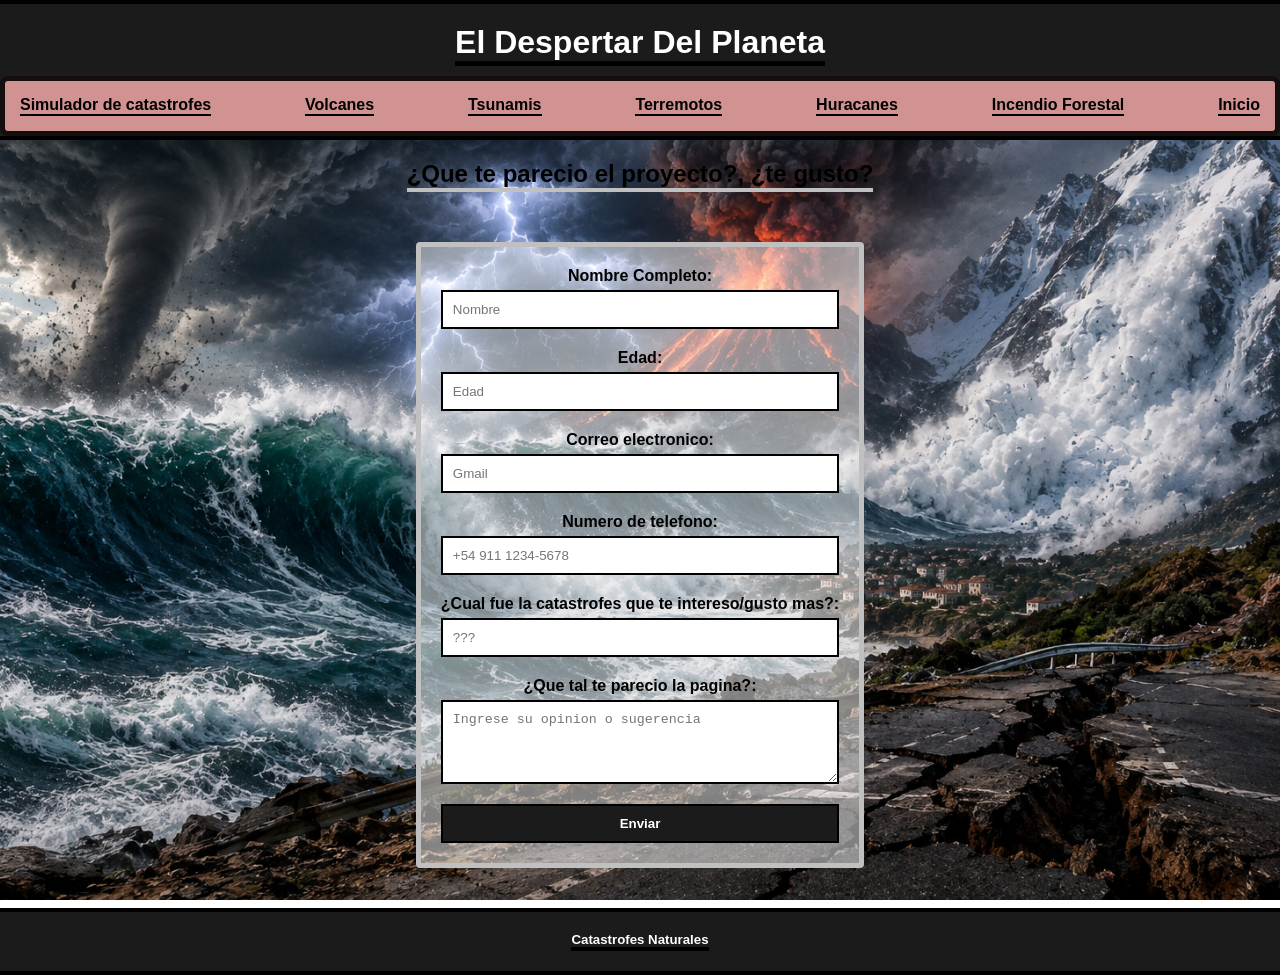
<file: contacto.html>
<!DOCTYPE html>
<html lang="es">
<head>
    <meta charset="UTF-8">
    <meta name="viewport" content="width=device-width, initial-scale=1.0">
    <title>Catastrofes Naturales </title>
    <link rel="stylesheet" href="recursos/style.css">
</head>
<body class="by-contacto">

<header class="encabezado">
    <h1>El Despertar Del Planeta</h1>

<aside class="Barra-navegacion">
<nav>
<ul>
<li><a href="simulador.html">Simulador de catastrofes</a></li>
<li><a href="index.html#Volcan">Volcanes</a></li>
<li><a href="index.html#Tsunami">Tsunamis</a></li>
<li><a href="index.html#Terremoto">Terremotos</a></li>
<li><a href="index.html#Huracan">Huracanes</a></li>
<li><a href="index.html#Forestal">Incendio Forestal</a></li>
<li><a href="inicio.html">Inicio</a></li>
</ul>
</nav>
</aside>
</header>

<main class="Pantalla-Final">

 <h2>¿Que te parecio el proyecto?, ¿te gusto?</h2>

<form action="#" method="post" >

<div class="grupo">
<label for="nombre">Nombre Completo:</label>
<input type="text" id="nombre" name="nombre" placeholder="Nombre" pattern="[A-Z a-z]+" title="Solo letras y espacios" required>
</div>

<div class="grupo">
<label for="edad">Edad:</label>
<input type="number" id="edad" name="edad" placeholder="Edad" min="1" max="100" required>
</div>

<div class="grupo">
<label for="email">Correo electronico:</label>
<input type="email" id="email" name="email" placeholder= "Gmail" required>
</div>

<div class="grupo">
<label for="telefono">Numero de telefono:</label>
<input type="tel" id="telefono" name="telefono" placeholder="+54 911 1234-5678 " pattern="[0-9 ]+">
</div>

<div class="grupo">
<label for="interes-usuario">¿Cual fue la catastrofes que te intereso/gusto mas?:</label>
<input type="search" id="interes-usuario" name="interes-usuario" placeholder= "???">
</div>

<div class="grupo">
<label for="opinion-critica">¿Que tal te parecio la pagina?:</label>
<textarea id="opinion-critica" name="opinion-critica" rows="4" placeholder="Ingrese su opinion o sugerencia" ></textarea>
</div>

<button class="Boton-Enviar"type="submit" >Enviar</button>

</form>
</main>

<footer class="final-pagina-inicio">
<h5>Catastrofes Naturales</h5>
</footer>


<script src="recursos/funciones.js"></script>

</body>
</html>
</file>
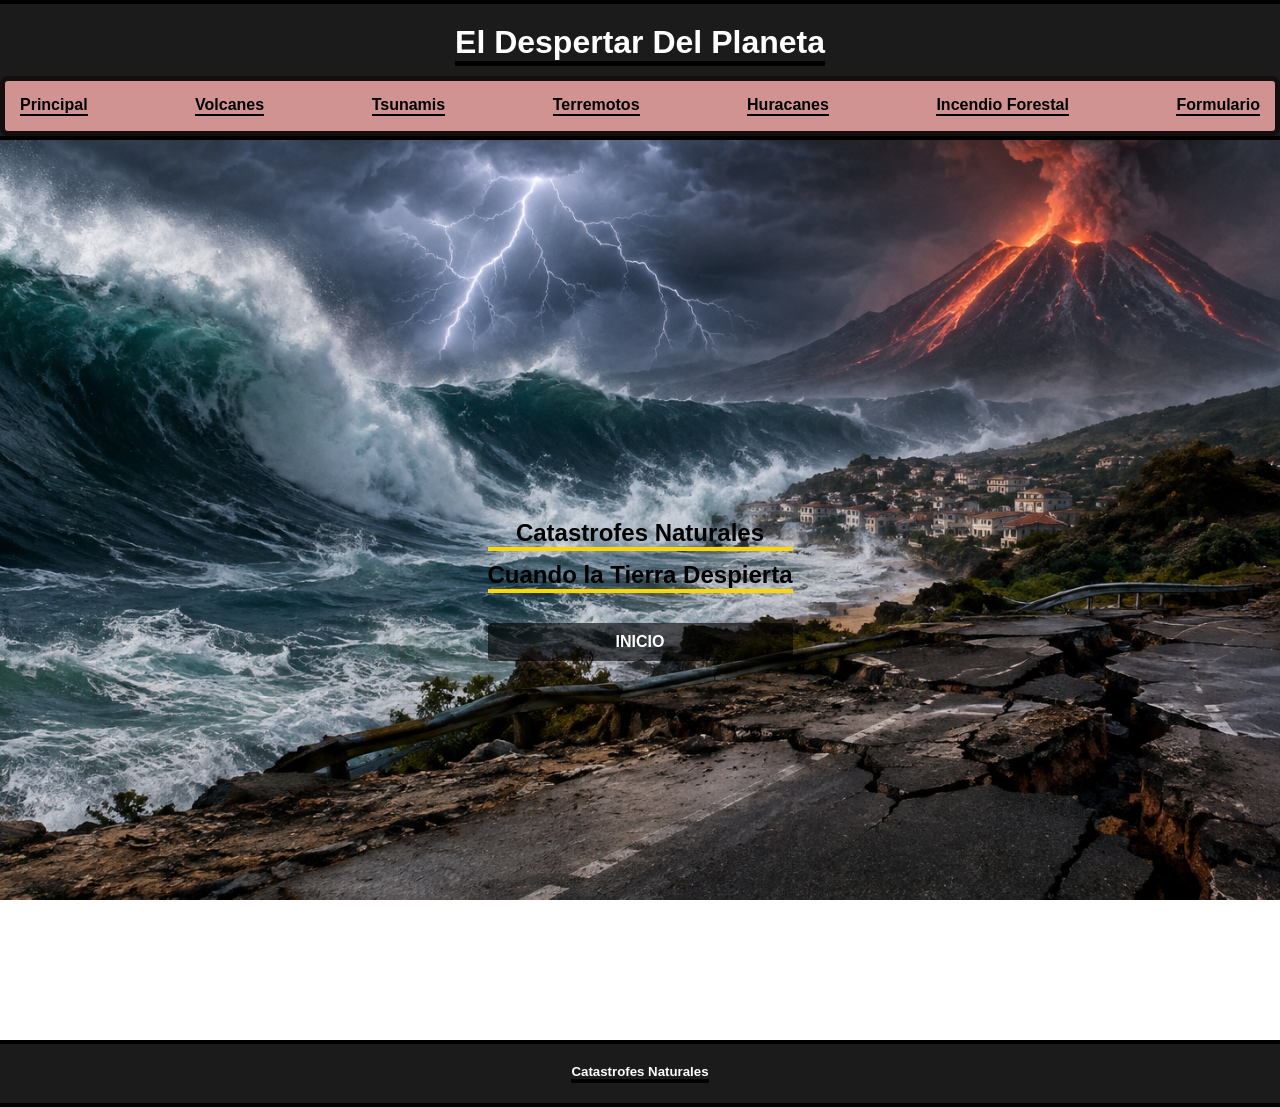
<file: inicio.html>
<!DOCTYPE html>
<html lang="es">
<head>
    <meta charset="UTF-8">
    <meta name="viewport" content="width=device-width, initial-scale=1.0">
    <title>Catastrofes Naturales </title>
    <link rel="stylesheet" href="recursos/style.css">
</head>
<body class="by-inicio">

<header class="encabezado">
    <h1>El Despertar Del Planeta</h1>

    <aside class="Barra-navegacion">
<nav>
<ul>
<li><a href="index.html">Principal</a></li>
<li><a href="index.html#Volcan">Volcanes</a></li>
<li><a href="index.html#Tsunami">Tsunamis</a></li>
<li><a href="index.html#Terremoto">Terremotos</a></li>
<li><a href="index.html#Huracan">Huracanes</a></li>
<li><a href="index.html#Forestal">Incendio Forestal</a></li>
<li><a href="contacto.html">Formulario</a></li>
</ul>
</nav>
</aside>

</header>

<main class="Pantalla-Inicio">
 <div class="Contenido-Inicio">
 <h2>Catastrofes Naturales </h2>
     <h2>Cuando la Tierra Despierta</h2>
<a href="index.html" class="BotonInicio">INICIO </a>
 </div>
</main>
 

<footer class="final-pagina-inicio">
<h5>Catastrofes Naturales</h5>
</footer>


</body>
</html>
</file>
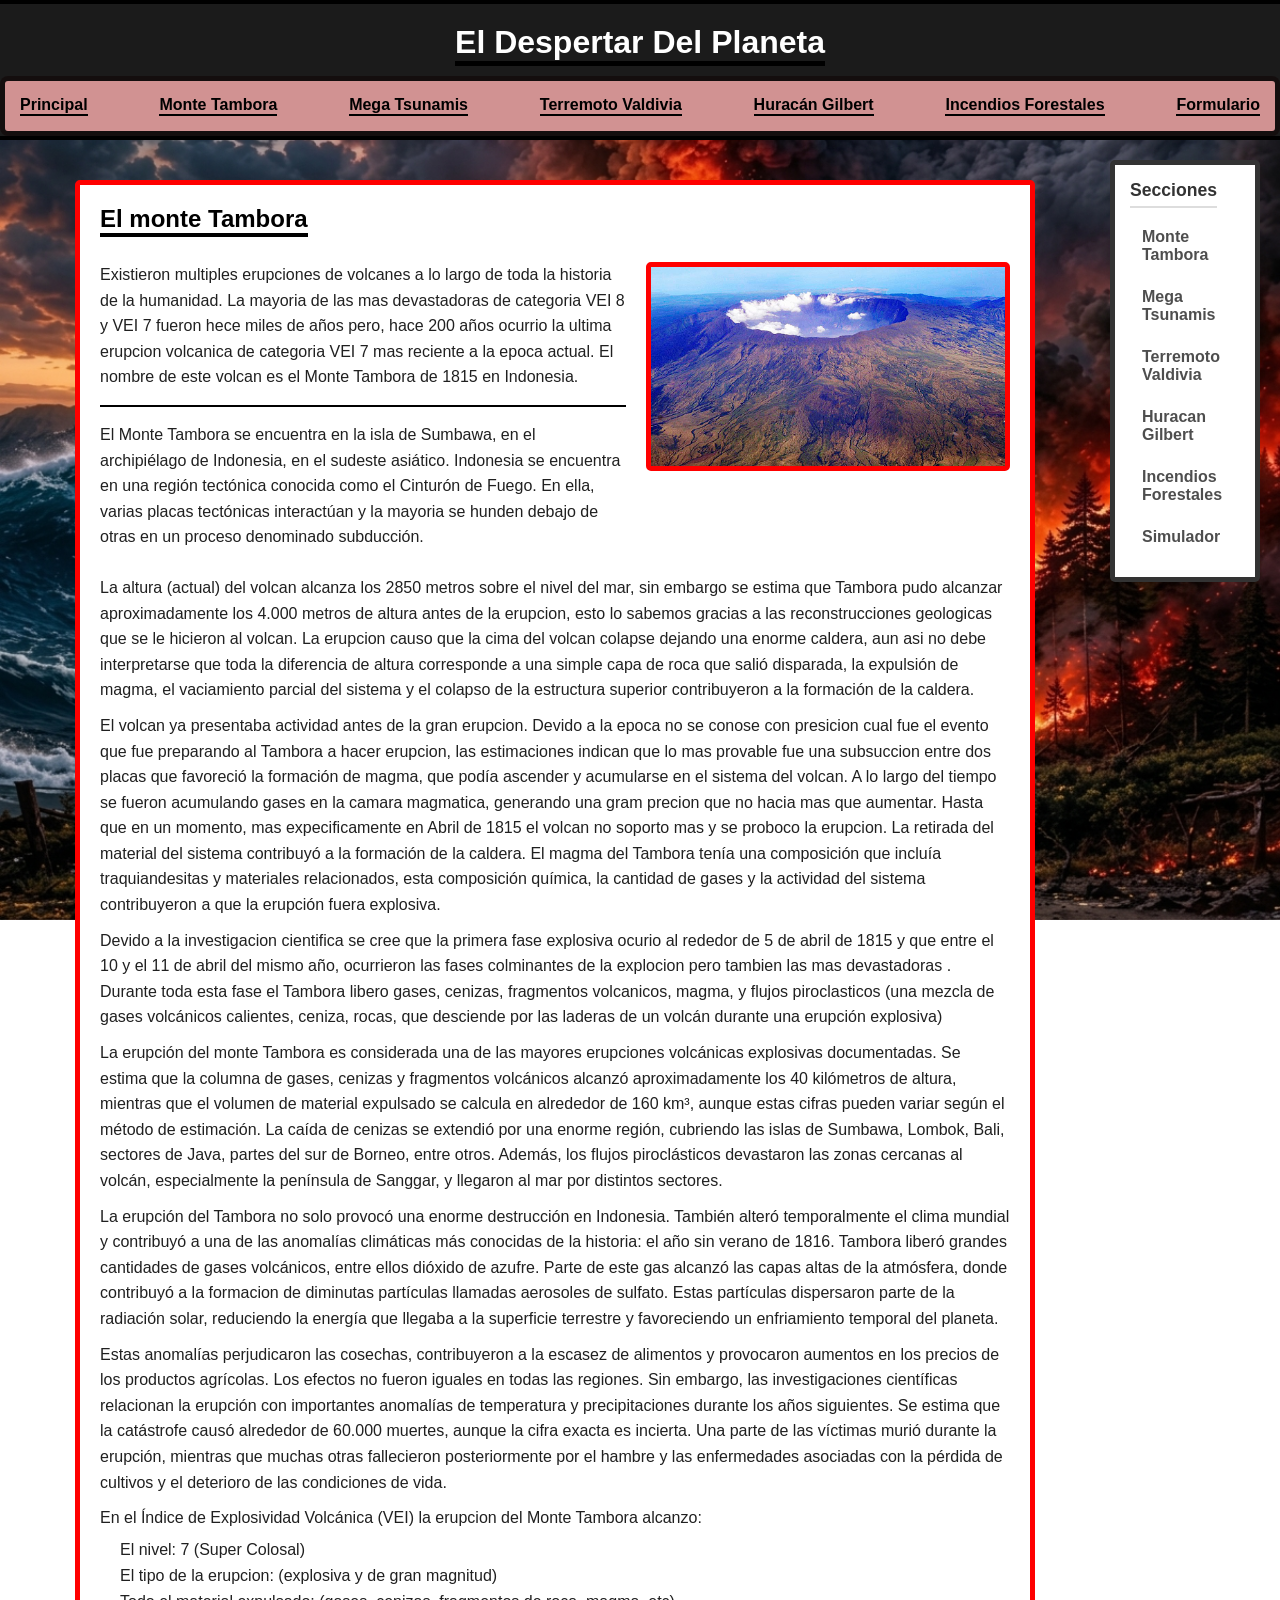
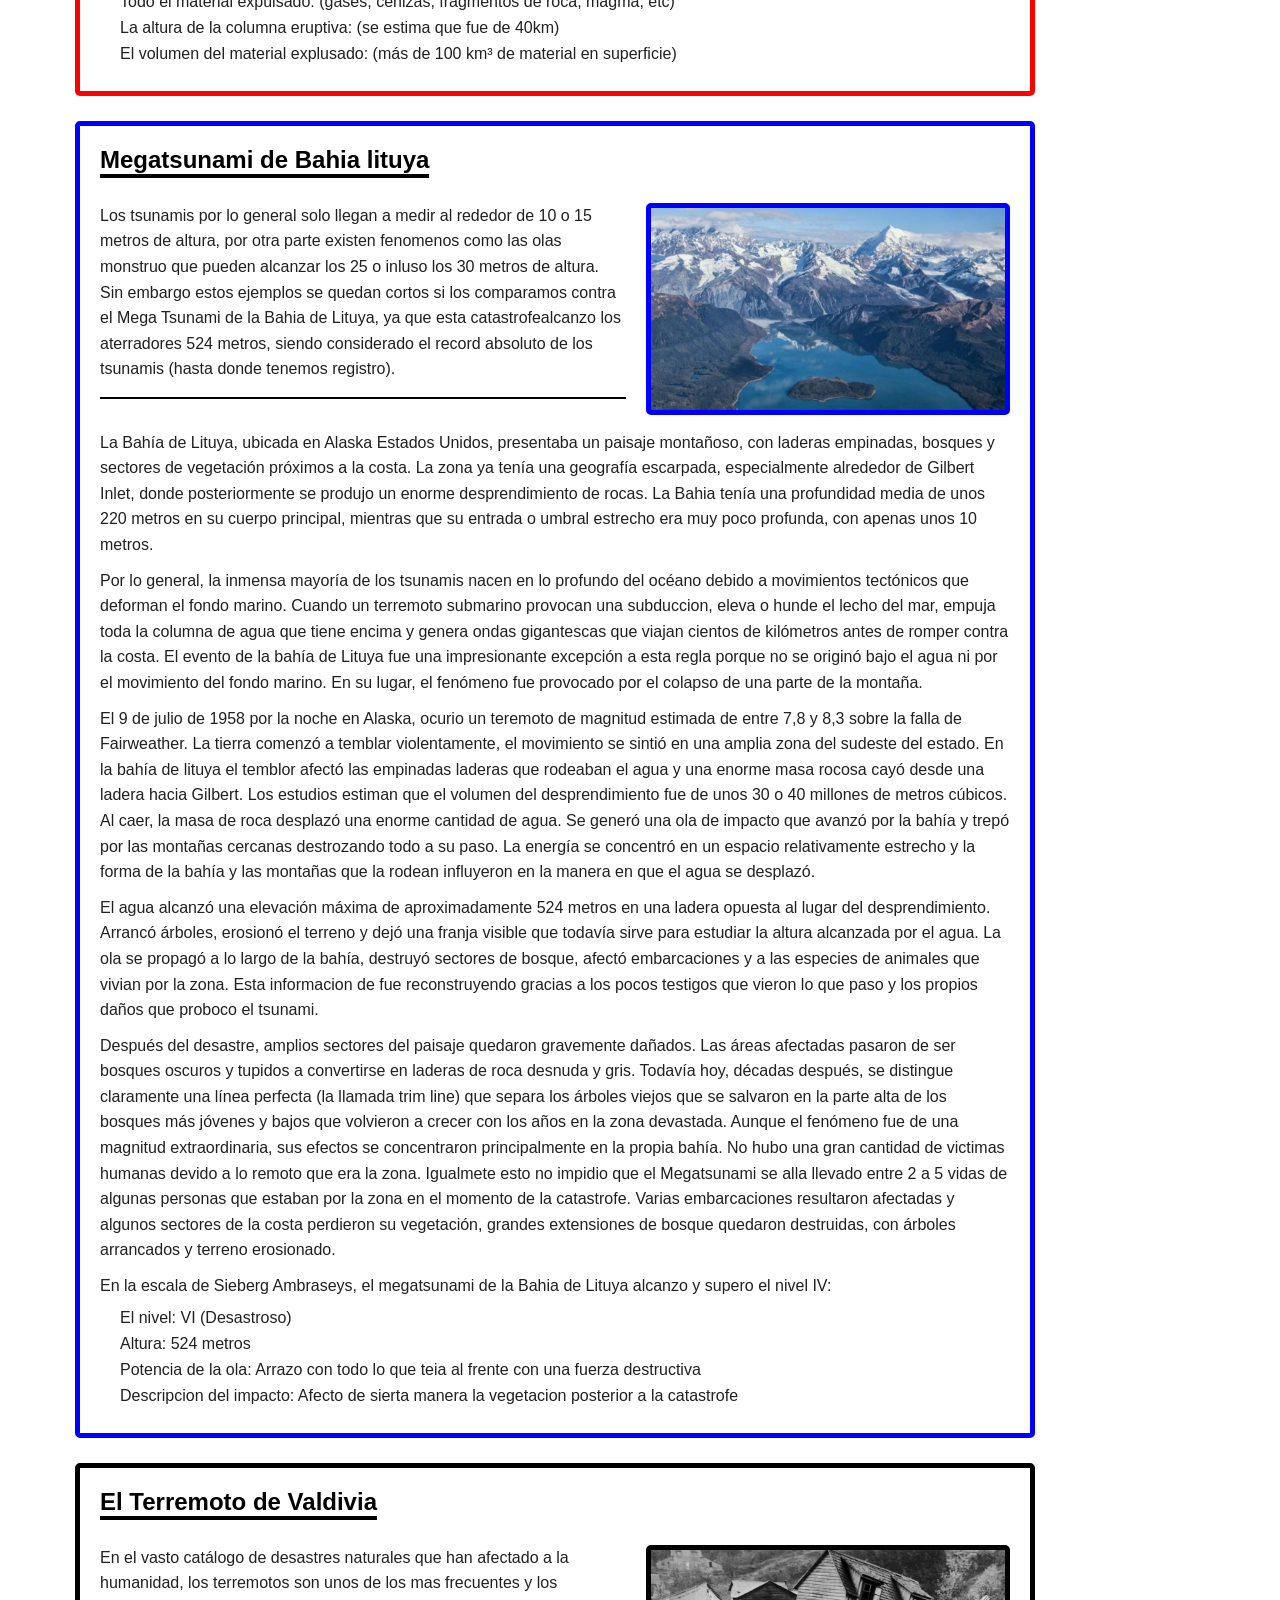
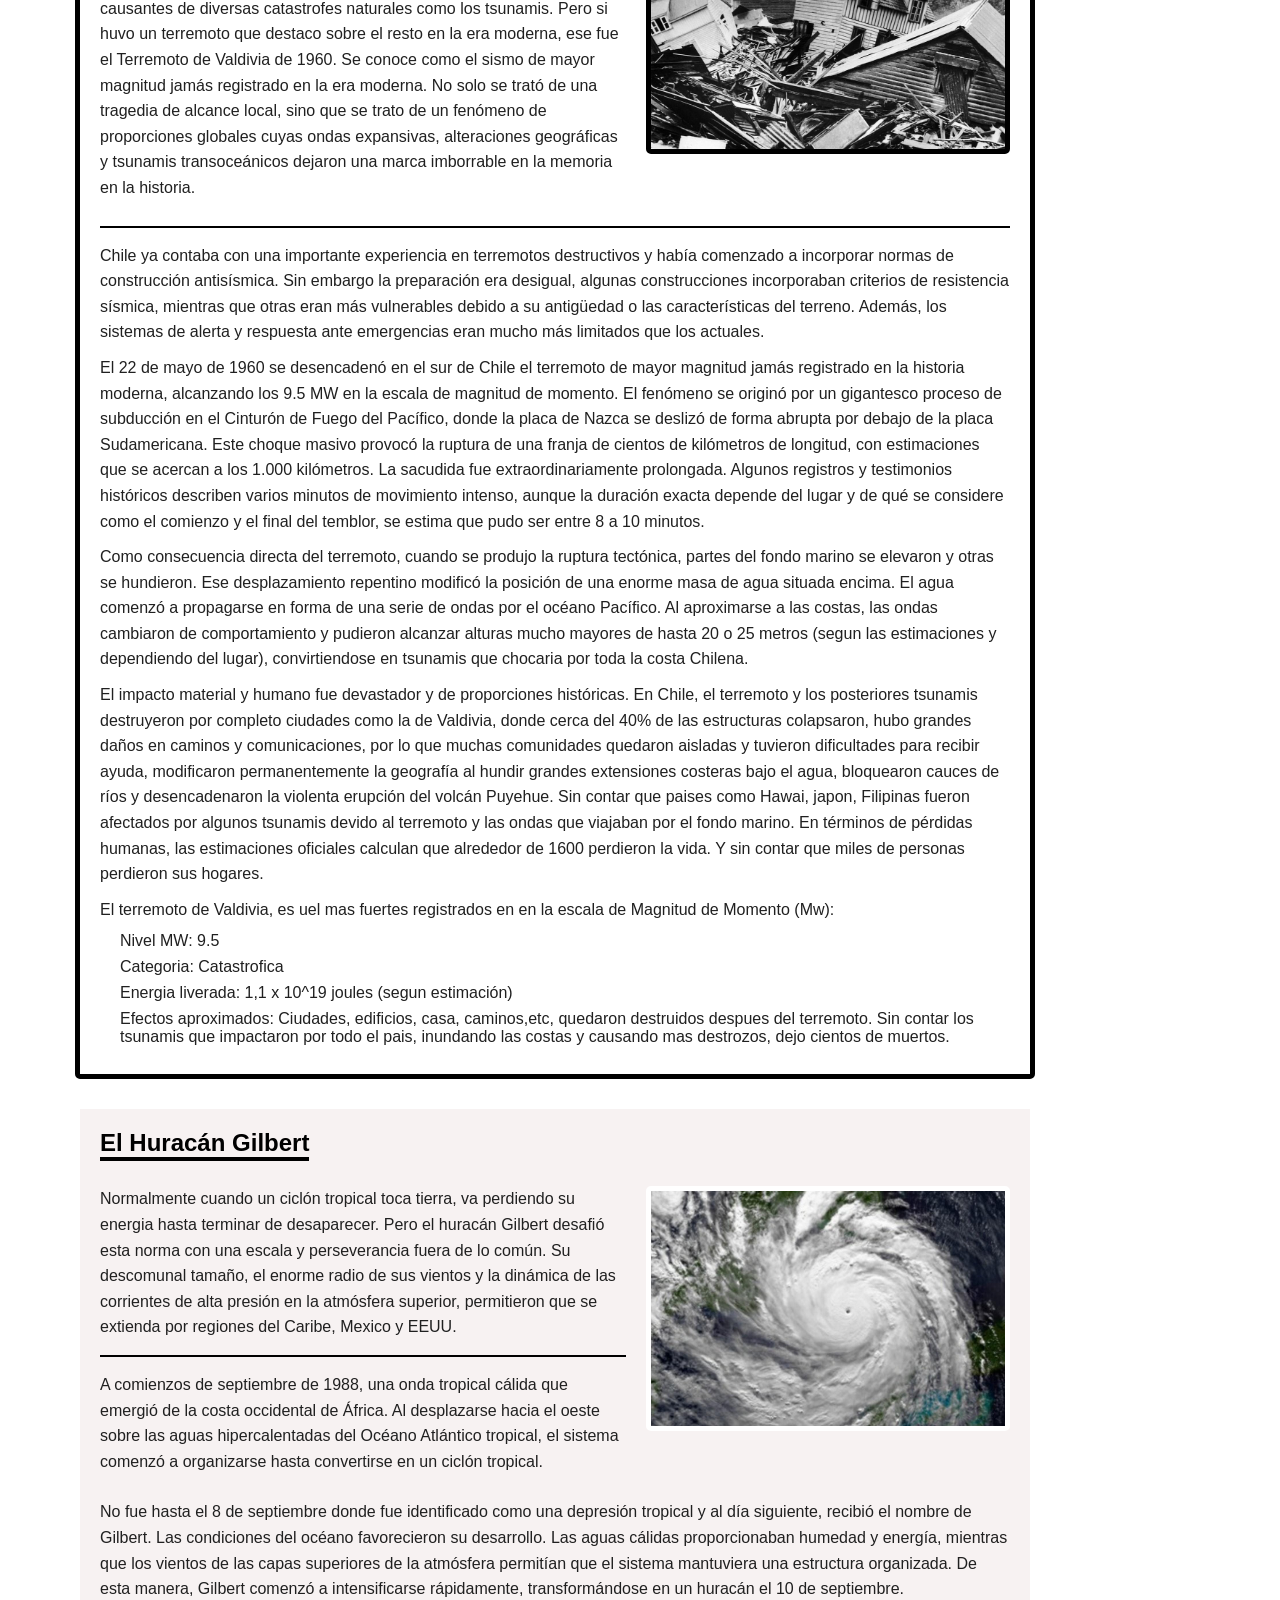
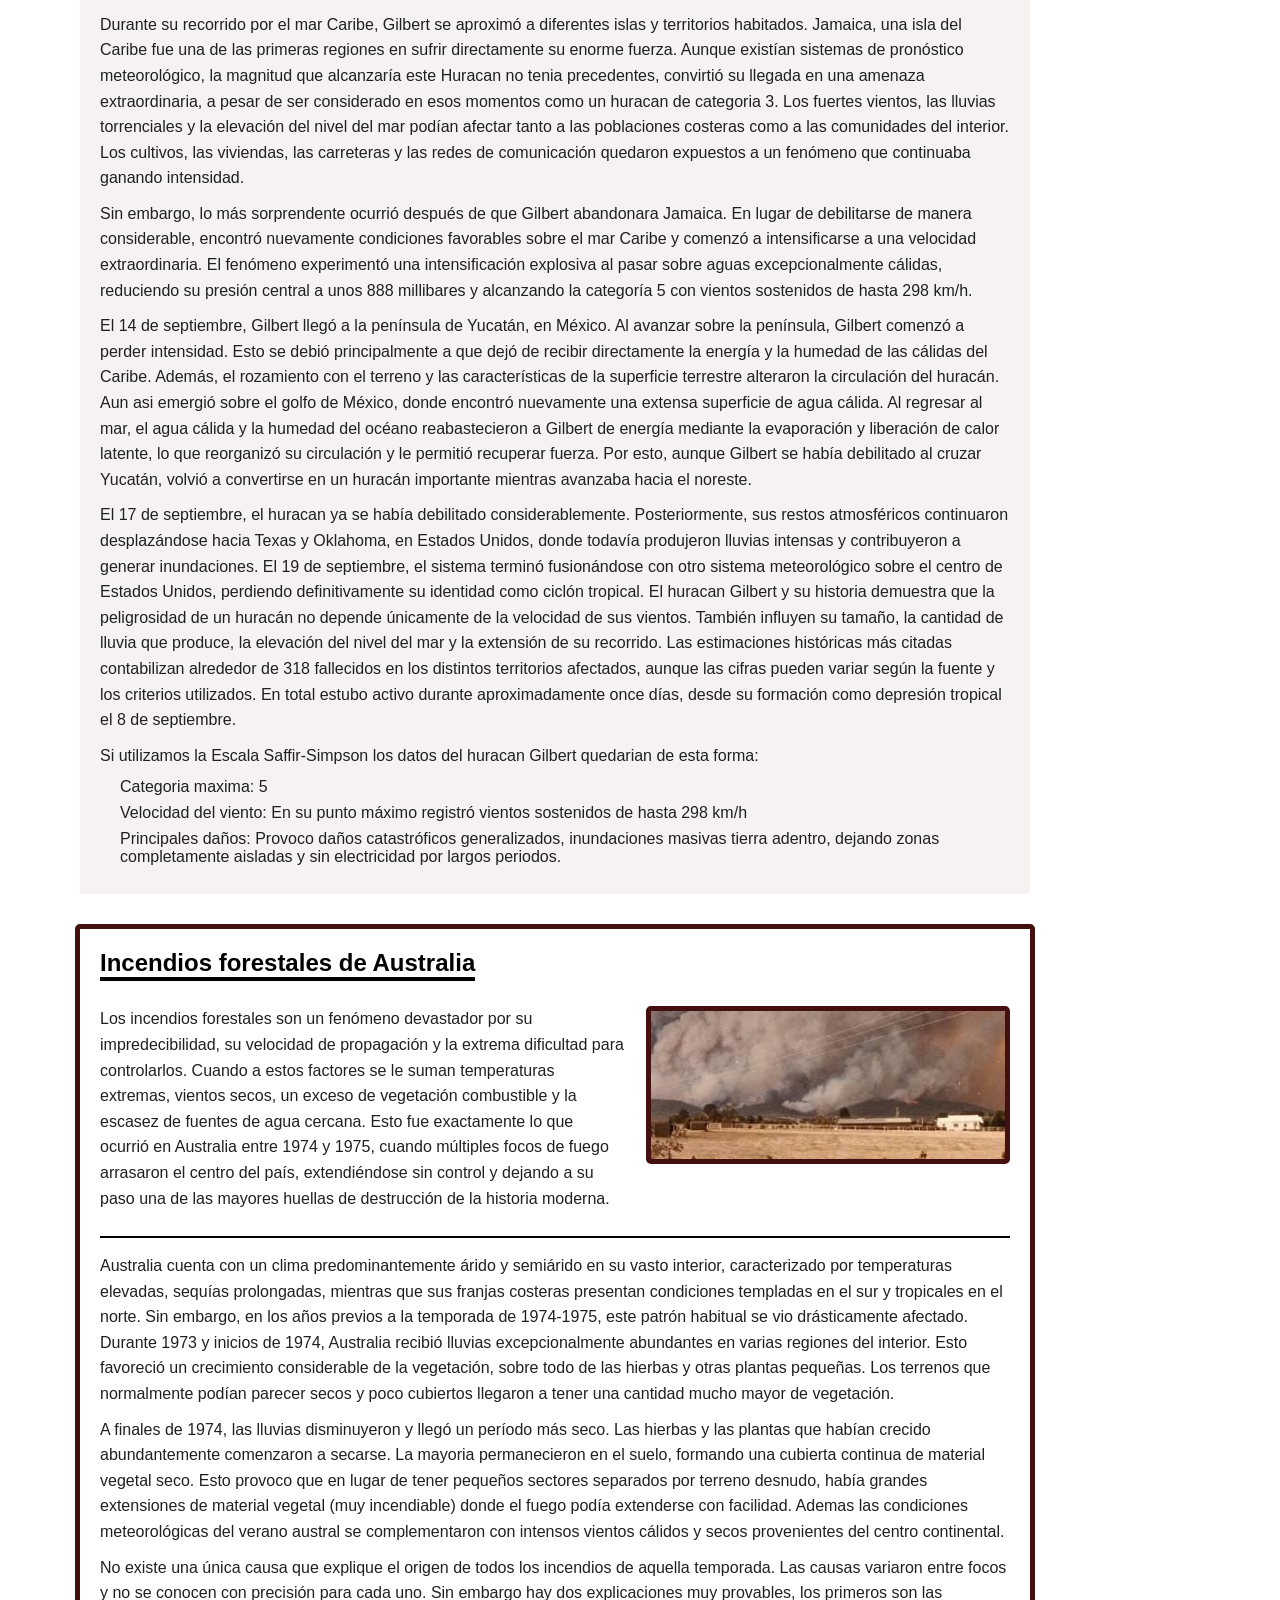
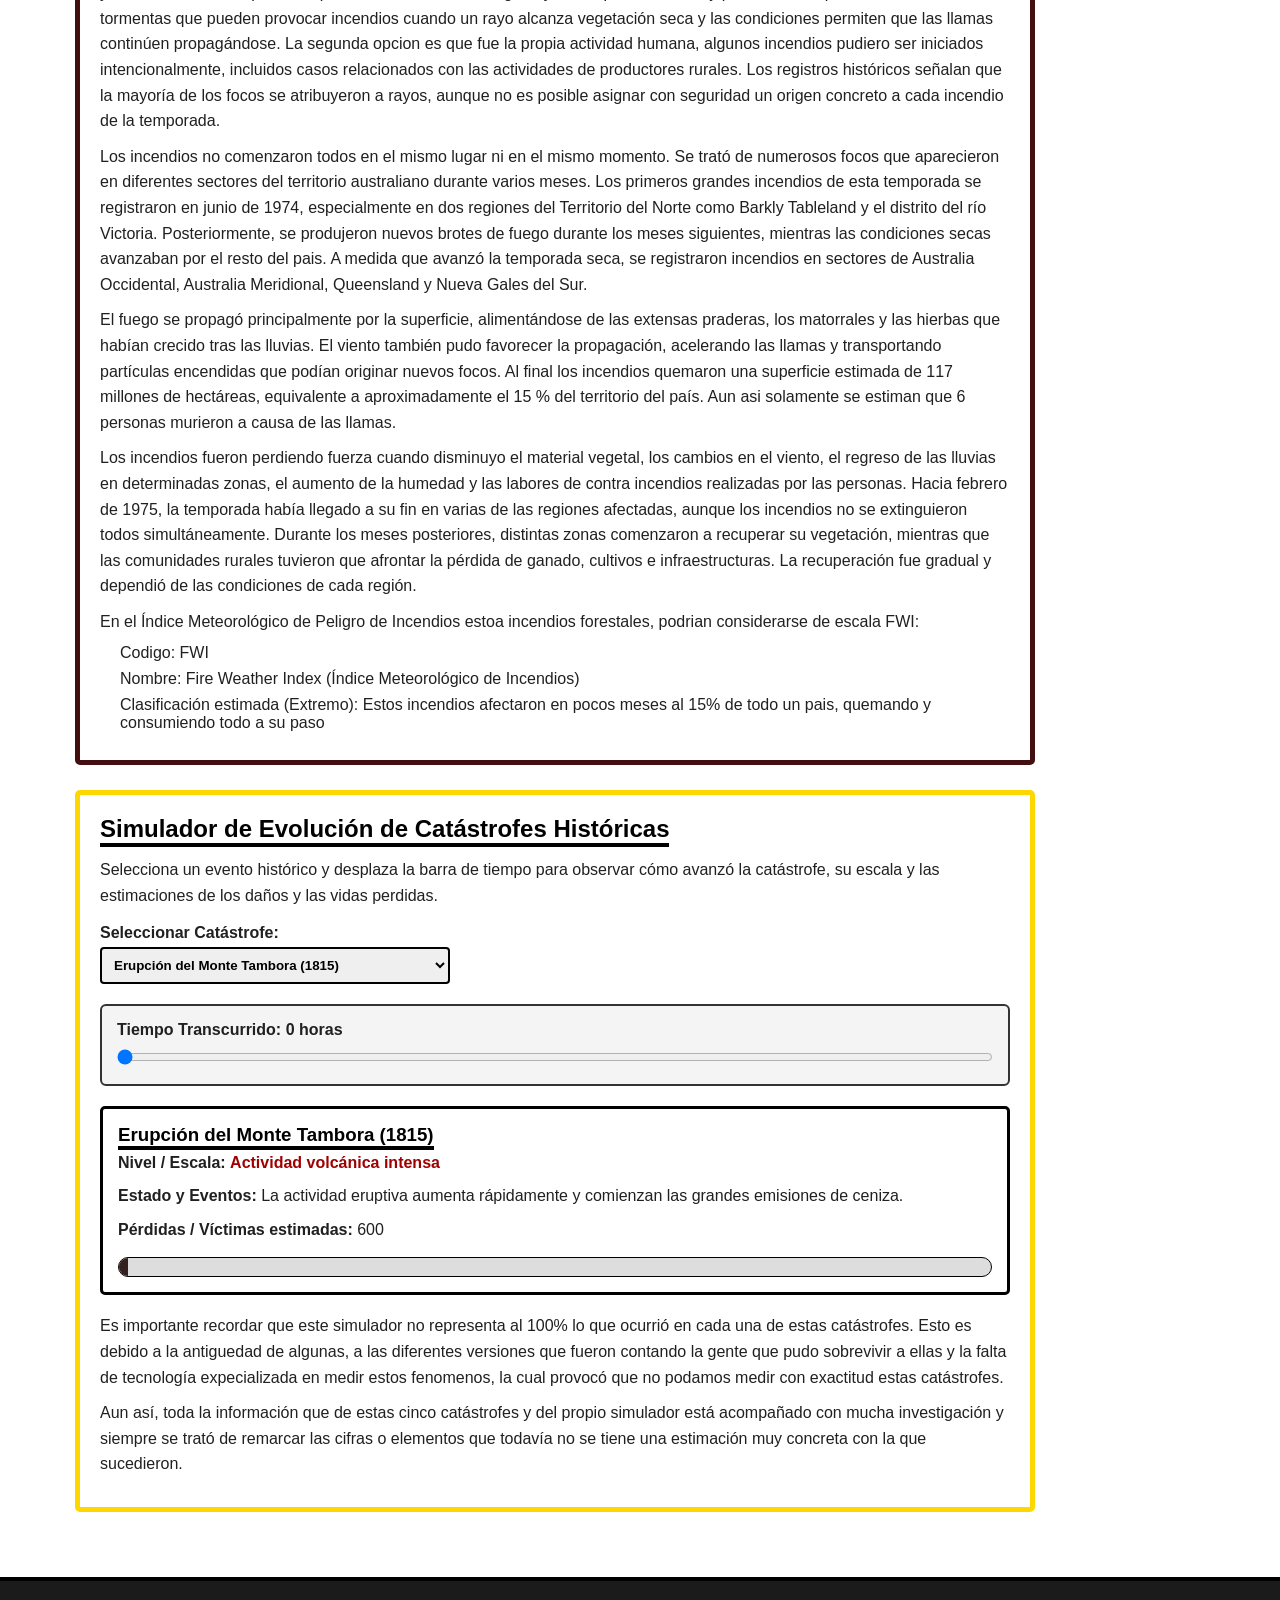
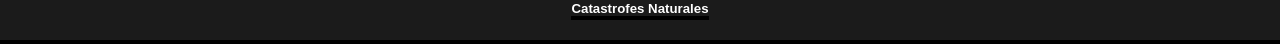
<file: simulador.html>
<!DOCTYPE html>
<html lang="es">
<head>
    <meta charset="UTF-8">
    <meta name="viewport" content="width=device-width, initial-scale=1.0">
    <title>Catastrofes Naturales</title>
<link rel="stylesheet" href="recursos/style.css">
</head>
<body class="by-index">

<header class="encabezado">
    <div class="encabezado-contenido">
        <h1>El Despertar Del Planeta</h1>
        <button id="btnHamburguesa" class="boton-hamburguesa" aria-label="Abrir menú">
            ☰
        </button>
    </div>
<aside class="Barra-navegacion">
<nav>
<ul>
<li><a href="index.html">Principal</a></li>
<li><a href="#Tambora">Monte Tambora</a></li>
<li><a href="#MegaTsunami">Mega Tsunamis</a></li>
<li><a href="#Valdivia">Terremoto Valdivia</a></li>
<li><a href="#Gilbert">Huracán Gilbert</a></li>
<li><a href="#Forestales">Incendios Forestales</a></li>
<li><a href="contacto.html">Formulario</a></li>
</ul>
</nav>
</aside>
</header>

<div class="contenedor-flexible">

<main class="Todo-Principal">


<article id="Tambora" class="parte tema-rojo">
  <h2>El monte Tambora</h2>
  
  <section class="contenido-articulo">
    <div class="texto">
      <p>Existieron multiples erupciones de volcanes a lo largo de toda la historia de la humanidad. La mayoria de las mas devastadoras de categoria VEI 8 y VEI 7 fueron hece miles de años pero, hace 200 años ocurrio la ultima erupcion volcanica de categoria  VEI 7 mas reciente a la epoca actual. El nombre de este volcan es el Monte Tambora de 1815 en Indonesia. </p>
      <hr>
      <p>El Monte Tambora se encuentra en la isla de Sumbawa, en el archipiélago de Indonesia, en el sudeste asiático. Indonesia se encuentra en una región tectónica conocida como el Cinturón de Fuego. En ella, varias placas tectónicas interactúan y la mayoria se hunden debajo de otras en un proceso denominado subducción.</p>
    </div>
    <img class="Imagen tema-rojo" src="imagenes/tambora.jpg" alt="Un vista de la gigantesca caldera del volcan Tambora.">
  </section>

  <p>La altura (actual) del volcan alcanza los 2850 metros sobre el nivel del mar, sin embargo se estima que Tambora pudo alcanzar aproximadamente los 4.000 metros de altura antes de la erupcion, esto lo sabemos gracias a las reconstrucciones geologicas que se le hicieron al volcan. La erupcion causo que la cima del volcan colapse dejando una enorme caldera, aun asi no debe interpretarse que toda la diferencia de altura corresponde a una simple capa de roca que salió disparada, la expulsión de magma, el vaciamiento parcial del sistema y el colapso de la estructura superior contribuyeron a la formación de la caldera.</p>
  <p>El volcan ya presentaba actividad antes de la gran erupcion. Devido a la epoca no se conose con presicion cual fue el evento que fue preparando al Tambora a hacer erupcion, las estimaciones indican que lo mas provable fue una subsuccion entre dos placas que favoreció la formación de magma, que podía ascender y acumularse en el sistema del volcan. A lo largo del tiempo se fueron acumulando gases en la camara magmatica, generando una gram precion que no hacia mas que aumentar. Hasta que en un momento, mas expecificamente en Abril de 1815 el volcan no soporto mas y se proboco la erupcion. La retirada del material del sistema contribuyó a la formación de la caldera. El magma del Tambora tenía una composición que incluía traquiandesitas y materiales relacionados, esta composición química, la cantidad de gases y la actividad del sistema contribuyeron a que la erupción fuera explosiva.</p>
  <p>Devido a la investigacion cientifica se cree que la primera fase explosiva ocurio al rededor de 5 de abril de 1815 y que entre el 10 y el 11 de abril del mismo año, ocurrieron las fases colminantes de la explocion pero tambien las mas devastadoras . Durante toda esta fase el Tambora libero gases, cenizas, fragmentos volcanicos, magma, y flujos piroclasticos (una mezcla de gases volcánicos calientes, ceniza, rocas, que desciende por las laderas de un volcán durante una erupción explosiva)</p>
  <p>La erupción del monte Tambora es considerada una de las mayores erupciones volcánicas explosivas documentadas. Se estima que la columna de gases, cenizas y fragmentos volcánicos alcanzó aproximadamente los 40 kilómetros de altura, mientras que el volumen de material expulsado se calcula en alrededor de 160 km³, aunque estas cifras pueden variar según el método de estimación. La caída de cenizas se extendió por una enorme región, cubriendo las islas de Sumbawa, Lombok, Bali, sectores de Java, partes del sur de Borneo, entre otros. Además, los flujos piroclásticos devastaron las zonas cercanas al volcán, especialmente la península de Sanggar, y llegaron al mar por distintos sectores.</p>
  <p>La erupción del Tambora no solo provocó una enorme destrucción en Indonesia. También alteró temporalmente el clima mundial y contribuyó a una de las anomalías climáticas más conocidas de la historia: el año sin verano de 1816. Tambora liberó grandes cantidades de gases volcánicos, entre ellos dióxido de azufre. Parte de este gas alcanzó las capas altas de la atmósfera, donde contribuyó a la formacion de diminutas partículas llamadas aerosoles de sulfato. Estas partículas dispersaron parte de la radiación solar, reduciendo la energía que llegaba a la superficie terrestre y favoreciendo un enfriamiento temporal del planeta.</p>
  <p>Estas anomalías perjudicaron las cosechas, contribuyeron a la escasez de alimentos y provocaron aumentos en los precios de los productos agrícolas. Los efectos no fueron iguales en todas las regiones. Sin embargo, las investigaciones científicas relacionan la erupción con importantes anomalías de temperatura y precipitaciones durante los años siguientes. Se estima que la catástrofe causó alrededor de 60.000 muertes, aunque la cifra exacta es incierta. Una parte de las víctimas murió durante la erupción, mientras que muchas otras fallecieron posteriormente por el hambre y las enfermedades asociadas con la pérdida de cultivos y el deterioro de las condiciones de vida.</p>
  <p>En el Índice de Explosividad Volcánica (VEI) la erupcion del Monte Tambora alcanzo:</p>
  <ul>
    <li>El nivel: 7 (Super Colosal)</li>
    <li>El tipo de la erupcion: (explosiva y de gran magnitud)</li>
    <li>Todo el material expulsado: (gases, cenizas, fragmentos de roca, magma, etc)</li>
    <li>La altura de la columna eruptiva: (se estima que fue de 40km)</li>
    <li>El volumen del material explusado: (más de 100 km³ de material en superficie)</li>
  </ul>

</article>





<article id="MegaTsunami" class="parte tema-azul">
  <h2>Megatsunami de Bahia lituya</h2>
  <section class="contenido-articulo">
    <div class="texto">
      <p>Los tsunamis por lo general solo llegan a medir al rededor de 10 o 15 metros de altura, por otra parte existen fenomenos como las olas monstruo que pueden alcanzar los 25 o inluso los 30 metros de altura. Sin embargo estos ejemplos se quedan cortos si los comparamos contra el Mega Tsunami de la Bahia de Lituya, ya que esta catastrofealcanzo los aterradores 524 metros, siendo considerado el record absoluto de los tsunamis (hasta donde tenemos registro). </p>
    <hr>
    </div>
    <img class="Imagen tema-azul" src="imagenes/MegaTsunami.jpeg" alt="Un paisaje de las montañas y de la Bahia de Lituya tomada.">
</section>

    <p>La Bahía de Lituya, ubicada en Alaska Estados Unidos, presentaba un paisaje montañoso, con laderas empinadas, bosques y sectores de vegetación próximos a la costa. La zona ya tenía una geografía escarpada, especialmente alrededor de Gilbert Inlet, donde posteriormente se produjo un enorme desprendimiento de rocas. La Bahia tenía una profundidad media de unos 220 metros en su cuerpo principal, mientras que su entrada o umbral estrecho era muy poco profunda, con apenas unos 10 metros.</p>
    <p>Por lo general, la inmensa mayoría de los tsunamis nacen en lo profundo del océano debido a movimientos tectónicos que deforman el fondo marino. Cuando un terremoto submarino provocan una subduccion, eleva o hunde el lecho del mar, empuja toda la columna de agua que tiene encima y genera ondas gigantescas que viajan cientos de kilómetros antes de romper contra la costa. El evento de la bahía de Lituya fue una impresionante excepción a esta regla porque no se originó bajo el agua ni por el movimiento del fondo marino. En su lugar, el fenómeno fue provocado por el colapso de una parte de la montaña.</p>
    <p>El 9 de julio de 1958 por la noche en Alaska, ocurio un teremoto de magnitud estimada de entre 7,8 y 8,3 sobre la falla de Fairweather. La tierra comenzó a temblar violentamente, el movimiento se sintió en una amplia zona del sudeste del estado. En la bahía de lituya el temblor afectó las empinadas laderas que rodeaban el agua y una enorme masa rocosa cayó desde una ladera hacia Gilbert. Los estudios estiman que el volumen del desprendimiento fue de unos 30 o 40 millones de metros cúbicos. Al caer, la masa de roca desplazó una enorme cantidad de agua. Se generó una ola de impacto que avanzó por la bahía y trepó por las montañas cercanas destrozando todo a su paso. La energía se concentró en un espacio relativamente estrecho y la forma de la bahía y las montañas que la rodean influyeron en la manera en que el agua se desplazó.</p>
    <p>El agua alcanzó una elevación máxima de aproximadamente 524 metros en una ladera opuesta al lugar del desprendimiento. Arrancó árboles, erosionó el terreno y dejó una franja visible que todavía sirve para estudiar la altura alcanzada por el agua. La ola se propagó a lo largo de la bahía, destruyó sectores de bosque, afectó embarcaciones y a las especies de animales que vivian por la zona. Esta informacion de fue reconstruyendo gracias a los pocos testigos que vieron lo que paso y los propios daños que proboco el tsunami.</p>
    <p>Después del desastre, amplios sectores del paisaje quedaron gravemente dañados. Las áreas afectadas pasaron de ser bosques oscuros y tupidos a convertirse en laderas de roca desnuda y gris. Todavía hoy, décadas después, se distingue claramente una línea perfecta (la llamada trim line) que separa los árboles viejos que se salvaron en la parte alta de los bosques más jóvenes y bajos que volvieron a crecer con los años en la zona devastada. Aunque el fenómeno fue de una magnitud extraordinaria, sus efectos se concentraron principalmente en la propia bahía. No hubo una gran cantidad de victimas humanas devido a lo remoto que era la zona. Igualmete esto no impidio que el Megatsunami se alla llevado entre 2 a 5 vidas de algunas personas que estaban por la zona en el momento de la catastrofe. Varias embarcaciones resultaron afectadas y algunos sectores de la costa perdieron su vegetación, grandes extensiones de bosque quedaron destruidas, con árboles arrancados y terreno erosionado.</p>
    
    <p>En la escala de Sieberg Ambraseys, el megatsunami de la Bahia de Lituya alcanzo y supero el nivel IV:</p>
    <ul>
      <li>El nivel: VI (Desastroso)</li>
      <li>Altura: 524 metros</li>
      <li>Potencia de la ola: Arrazo con todo lo que teia al frente con una fuerza destructiva</li>
      <li>Descripcion del impacto: Afecto de sierta manera la vegetacion posterior a la catastrofe</li>
    </ul>

</article>




<article id="Valdivia" class="parte tema-negro">
  <h2>El Terremoto de Valdivia</h2>
  <section class="contenido-articulo">
    <div class="texto">
    <p>En el vasto catálogo de desastres naturales que han afectado a la humanidad, los terremotos son unos de los mas frecuentes y los causantes de diversas catastrofes naturales como los tsunamis. Pero si huvo un terremoto que destaco sobre el resto en la era moderna, ese fue el Terremoto de Valdivia de 1960. Se conoce como el sismo de mayor magnitud jamás registrado en la era moderna. No solo se trató de una tragedia de alcance local, sino que se trato de un fenómeno de proporciones globales cuyas ondas expansivas, alteraciones geográficas y tsunamis transoceánicos dejaron una marca imborrable en la memoria en la historia.</p>
    </div>
    <img class="Imagen tema-negro" src="imagenes/Valdivia.jpg" alt="Un monton de escombros y partes de una casa destruidas por el terremoto.">
  </section>
    <hr>
    <p>Chile ya contaba con una importante experiencia en terremotos destructivos y había comenzado a incorporar normas de construcción antisísmica. Sin embargo la preparación era desigual, algunas construcciones incorporaban criterios de resistencia sísmica, mientras que otras eran más vulnerables debido a su antigüedad o las características del terreno. Además, los sistemas de alerta y respuesta ante emergencias eran mucho más limitados que los actuales. </p>
    <p>El 22 de mayo de 1960 se desencadenó en el sur de Chile el terremoto de mayor magnitud jamás registrado en la historia moderna, alcanzando los 9.5 MW en la escala de magnitud de momento. El fenómeno se originó por un gigantesco proceso de subducción en el Cinturón de Fuego del Pacífico, donde la placa de Nazca se deslizó de forma abrupta por debajo de la placa Sudamericana. Este choque masivo provocó la ruptura de una franja de cientos de kilómetros de longitud, con estimaciones que se acercan a los 1.000 kilómetros. La sacudida fue extraordinariamente prolongada. Algunos registros y testimonios históricos describen varios minutos de movimiento intenso, aunque la duración exacta depende del lugar y de qué se considere como el comienzo y el final del temblor, se estima que pudo ser entre 8 a 10 minutos.</p>
    <p>Como consecuencia directa del terremoto, cuando se produjo la ruptura tectónica, partes del fondo marino se elevaron y otras se hundieron. Ese desplazamiento repentino modificó la posición de una enorme masa de agua situada encima. El agua comenzó a propagarse en forma de una serie de ondas por el océano Pacífico. Al aproximarse a las costas, las ondas cambiaron de comportamiento y pudieron alcanzar alturas mucho mayores de hasta 20 o 25 metros (segun las estimaciones y dependiendo del lugar), convirtiendose en tsunamis que chocaria por toda la costa Chilena.</p>
    <p>El impacto material y humano fue devastador y de proporciones históricas. En Chile, el terremoto y los posteriores tsunamis destruyeron por completo ciudades como la de Valdivia, donde cerca del 40% de las estructuras colapsaron, hubo grandes daños en caminos y comunicaciones, por lo que muchas comunidades quedaron aisladas y tuvieron dificultades para recibir ayuda, modificaron permanentemente la geografía al hundir grandes extensiones costeras bajo el agua, bloquearon cauces de ríos y desencadenaron la violenta erupción del volcán Puyehue. Sin contar que paises como Hawai, japon, Filipinas fueron afectados por algunos tsunamis devido al terremoto y las ondas que viajaban por el fondo marino. En términos de pérdidas humanas, las estimaciones oficiales calculan que alrededor de 1600 perdieron la vida. Y sin contar que miles de personas perdieron sus hogares. </p>
    <p>El terremoto de Valdivia, es uel mas fuertes registrados en en la escala de Magnitud de Momento (Mw):</p>
    <ul>
      <li>Nivel MW: 9.5</li>
      <li>Categoria: Catastrofica</li>
      <li>Energia liverada: 1,1 x 10^19 joules (segun estimación)</li>
      <li>Efectos aproximados: Ciudades, edificios, casa, caminos,etc, quedaron destruidos despues del terremoto. Sin contar los tsunamis que impactaron por todo el pais, inundando las costas y causando mas destrozos, dejo cientos de muertos.</li>
    </ul>
</article>





<article id="Gilbert" class="parte tema-blanco">
  <h2>El Huracán Gilbert</h2>
  <section class="contenido-articulo">
    <div class="texto">
    <p>Normalmente cuando un ciclón tropical toca tierra, va perdiendo su energia hasta terminar de desaparecer. Pero el huracán Gilbert desafió esta norma con una escala y perseverancia fuera de lo común. Su descomunal tamaño, el enorme radio de sus vientos y la dinámica de las corrientes de alta presión en la atmósfera superior, permitieron que se extienda por regiones del Caribe, Mexico y EEUU.</p>
    <hr>
    <p>A comienzos de septiembre de 1988, una onda tropical cálida que emergió de la costa occidental de África. Al desplazarse hacia el oeste sobre las aguas hipercalentadas del Océano Atlántico tropical, el sistema comenzó a organizarse hasta convertirse en un ciclón tropical.</p>
    </div>
    <img class="Imagen tema-blanco" src="imagenes/Gilbert_1988.jpeg" alt="El huracan Gilbert visto desde arriba en el espacio por un satelite, se puede observar como un torbellino echo de nuves.">
  </section>

      <p>No fue hasta el 8 de septiembre donde fue identificado como una depresión tropical y al día siguiente, recibió el nombre de Gilbert. Las condiciones del océano favorecieron su desarrollo. Las aguas cálidas proporcionaban humedad y energía, mientras que los vientos de las capas superiores de la atmósfera permitían que el sistema mantuviera una estructura organizada. De esta manera, Gilbert comenzó a intensificarse rápidamente, transformándose en un huracán el 10 de septiembre.</p>
      <p>Durante su recorrido por el mar Caribe, Gilbert se aproximó a diferentes islas y territorios habitados. Jamaica, una isla del Caribe fue una de las primeras regiones en sufrir directamente su enorme fuerza. Aunque existían sistemas de pronóstico meteorológico, la magnitud que alcanzaría este Huracan no tenia precedentes, convirtió su llegada en una amenaza extraordinaria, a pesar de ser considerado en esos momentos como un huracan de categoria 3. Los fuertes vientos, las lluvias torrenciales y la elevación del nivel del mar podían afectar tanto a las poblaciones costeras como a las comunidades del interior. Los cultivos, las viviendas, las carreteras y las redes de comunicación quedaron expuestos a un fenómeno que continuaba ganando intensidad.</p>
      <p>Sin embargo, lo más sorprendente ocurrió después de que Gilbert abandonara Jamaica. En lugar de debilitarse de manera considerable, encontró nuevamente condiciones favorables sobre el mar Caribe y comenzó a intensificarse a una velocidad extraordinaria. El fenómeno experimentó una intensificación explosiva al pasar sobre aguas excepcionalmente cálidas, reduciendo su presión central a unos 888 millibares y alcanzando la categoría 5 con vientos sostenidos de hasta 298 km/h.</p>
      <p>El 14 de septiembre, Gilbert llegó a la península de Yucatán, en México. Al avanzar sobre la península, Gilbert comenzó a perder intensidad. Esto se debió principalmente a que dejó de recibir directamente la energía y la humedad de las cálidas del Caribe. Además, el rozamiento con el terreno y las características de la superficie terrestre alteraron la circulación del huracán. Aun asi emergió sobre el golfo de México, donde encontró nuevamente una extensa superficie de agua cálida. Al regresar al mar, el agua cálida y la humedad del océano reabastecieron a Gilbert de energía mediante la evaporación y liberación de calor latente, lo que reorganizó su circulación y le permitió recuperar fuerza. Por esto, aunque Gilbert se había debilitado al cruzar Yucatán, volvió a convertirse en un huracán importante mientras avanzaba hacia el noreste.</p>
      <p>El 17 de septiembre, el huracan ya se había debilitado considerablemente. Posteriormente, sus restos atmosféricos continuaron desplazándose hacia Texas y Oklahoma, en Estados Unidos, donde todavía produjeron lluvias intensas y contribuyeron a generar inundaciones. El 19 de septiembre, el sistema terminó fusionándose con otro sistema meteorológico sobre el centro de Estados Unidos, perdiendo definitivamente su identidad como ciclón tropical. El huracan Gilbert y su historia demuestra que la peligrosidad de un huracán no depende únicamente de la velocidad de sus vientos. También influyen su tamaño, la cantidad de lluvia que produce, la elevación del nivel del mar y la extensión de su recorrido. Las estimaciones históricas más citadas contabilizan alrededor de 318 fallecidos en los distintos territorios afectados, aunque las cifras pueden variar según la fuente y los criterios utilizados. En total estubo activo durante aproximadamente once días, desde su formación como depresión tropical el 8 de septiembre.</p>
      <p>Si utilizamos la Escala Saffir-Simpson los datos del huracan Gilbert quedarian de esta forma:</p>
    <ul>
      <li>Categoria maxima: 5 </li>
      <li>Velocidad del viento: En su punto máximo registró vientos sostenidos de hasta 298 km/h</li>
      <li>Principales daños: Provoco daños catastróficos generalizados, inundaciones masivas tierra adentro, dejando zonas completamente aisladas y sin electricidad por largos periodos.</li>
    </ul>

</article>





<article id="Forestales" class="parte tema-maron">
  
  <h2>Incendios forestales de Australia</h2>
  <section class="contenido-articulo">
    <div class="texto">
    <p>Los incendios forestales son un fenómeno devastador por su impredecibilidad, su velocidad de propagación y la extrema dificultad para controlarlos. Cuando a estos factores se le suman temperaturas extremas, vientos secos, un exceso de vegetación combustible y la escasez de fuentes de agua cercana. Esto fue exactamente lo que ocurrió en Australia entre 1974 y 1975, cuando múltiples focos de fuego arrasaron el centro del país, extendiéndose sin control y dejando a su paso una de las mayores huellas de destrucción de la historia moderna.</p>
  </div>
    <img class="Imagen tema-maron" src="imagenes/Incendios forestales.jpeg" alt="Se puede observar una granja, mientras al fondo se pueden ver partes de la vegetacion por donde sale enormes cantidades de humo, debido a los incendios forestales. ">
  </section>

    <hr>

      <p>Australia cuenta con un clima predominantemente árido y semiárido en su vasto interior, caracterizado por temperaturas elevadas, sequías prolongadas, mientras que sus franjas costeras presentan condiciones templadas en el sur y tropicales en el norte. Sin embargo, en los años previos a la temporada de 1974-1975, este patrón habitual se vio drásticamente afectado. Durante 1973 y inicios de 1974, Australia recibió lluvias excepcionalmente abundantes en varias regiones del interior. Esto favoreció un crecimiento considerable de la vegetación, sobre todo de las hierbas y otras plantas pequeñas. Los terrenos que normalmente podían parecer secos y poco cubiertos llegaron a tener una cantidad mucho mayor de vegetación.</p>
      <p>A finales de 1974, las lluvias disminuyeron y llegó un período más seco. Las hierbas y las plantas que habían crecido abundantemente comenzaron a secarse. La mayoria permanecieron en el suelo, formando una cubierta continua de material vegetal seco. Esto provoco que en lugar de tener pequeños sectores separados por terreno desnudo, había grandes extensiones de material vegetal (muy incendiable) donde el fuego podía extenderse con facilidad. Ademas las condiciones meteorológicas del verano austral se complementaron con intensos vientos cálidos y secos provenientes del centro continental.</p>
      <p>No existe una única causa que explique el origen de todos los incendios de aquella temporada. Las causas variaron entre focos y no se conocen con precisión para cada uno. Sin embargo hay dos explicaciones muy provables, los primeros son las tormentas que pueden provocar incendios cuando un rayo alcanza vegetación seca y las condiciones permiten que las llamas continúen propagándose. La segunda opcion es que fue la propia actividad humana, algunos incendios pudiero ser iniciados intencionalmente, incluidos casos relacionados con las actividades de productores rurales. Los registros históricos señalan que la mayoría de los focos se atribuyeron a rayos, aunque no es posible asignar con seguridad un origen concreto a cada incendio de la temporada.</p>
      <p>Los incendios no comenzaron todos en el mismo lugar ni en el mismo momento. Se trató de numerosos focos que aparecieron en diferentes sectores del territorio australiano durante varios meses. Los primeros grandes incendios de esta temporada se registraron en junio de 1974, especialmente en dos regiones del Territorio del Norte como Barkly Tableland y el distrito del río Victoria. Posteriormente, se produjeron nuevos brotes de fuego durante los meses siguientes, mientras las condiciones secas avanzaban por el resto del pais. A medida que avanzó la temporada seca, se registraron incendios en sectores de Australia Occidental, Australia Meridional, Queensland y Nueva Gales del Sur. </p>
      <p>El fuego se propagó principalmente por la superficie, alimentándose de las extensas praderas, los matorrales y las hierbas que habían crecido tras las lluvias. El viento también pudo favorecer la propagación, acelerando las llamas y transportando partículas encendidas que podían originar nuevos focos. Al final los incendios quemaron una superficie estimada de 117 millones de hectáreas, equivalente a aproximadamente el 15 % del territorio del país. Aun asi solamente se estiman que 6 personas murieron a causa de las llamas.</p>
      <p>Los incendios fueron perdiendo fuerza cuando disminuyo el material vegetal, los cambios en el viento, el regreso de las lluvias en determinadas zonas, el aumento de la humedad y las labores de contra incendios realizadas por las personas. Hacia febrero de 1975, la temporada había llegado a su fin en varias de las regiones afectadas, aunque los incendios no se extinguieron todos simultáneamente. Durante los meses posteriores, distintas zonas comenzaron a recuperar su vegetación, mientras que las comunidades rurales tuvieron que afrontar la pérdida de ganado, cultivos e infraestructuras. La recuperación fue gradual y dependió de las condiciones de cada región.</p>

      <p>En el Índice Meteorológico de Peligro de Incendios estoa incendios forestales, podrian considerarse de escala FWI:</p>
     <ul>
      <li>Codigo: FWI</li>
      <li>Nombre: Fire Weather Index (Índice Meteorológico de Incendios)</li>
      <li>Clasificación estimada (Extremo): Estos incendios afectaron en pocos meses al 15% de todo un pais, quemando y consumiendo todo a su paso</li>
    </ul>
</article>











<!-- MÓDULO INTERACTIVO: SIMULADOR DE CATÁSTROFES -->
<article id="Simulador" class="parte tema-dorado">
  <h2>Simulador de Evolución de Catástrofes Históricas</h2>
  <p>Selecciona un evento histórico y desplaza la barra de tiempo para observar cómo avanzó la catástrofe, su escala y las estimaciones de los daños y las vidas perdidas.</p>

  <!-- Selector de Catástrofe -->
  <div class="control-grupo">
    <label for="selectCatastrofe">Seleccionar Catástrofe:</label>
    <select id="selectCatastrofe">
      <!-- Se puebla dinámicamente desde JS -->
    </select>
  </div>

  <!-- Deslizador de Tiempo -->
  <div class="control-deslizador">
    <label for="sliderTiempo">Tiempo Transcurrido: <span id="lblTiempo">0</span></label>
    <input type="range" id="sliderTiempo" min="0" max="60" value="0" step="1">
  </div>

  <!-- Panel de Resultados -->
  <div id="panelSimulador" class="panel-simulador">
    <h3 id="simNombreEvento">Monte Tambora</h3>
    <p><strong>Nivel / Escala:</strong> <span id="simEscala">VEI 0 (Inicio)</span></p>
    <p><strong>Estado y Eventos:</strong> <span id="simEstado">Condiciones iniciales. Sin actividad violenta visible.</span></p>
    <p><strong>Pérdidas / Víctimas estimadas: </strong><span id="simVictimas">0</span></p>
    
    <!-- Barra visual de nivel de daño -->
    <div class="contenedor-barra-dano">
  <div id="barraProgresoVictimas" class="barra-progreso-victimas"></div>
</div>
  </div>
 <br>
  <p>Es importante recordar que este simulador no representa al 100% lo que ocurrió en cada una de estas catástrofes. Esto es debido a la antiguedad de algunas, a las diferentes versiones que fueron contando la gente que pudo sobrevivir a ellas y la falta de tecnología expecializada en medir estos fenomenos, la cual provocó que no podamos medir con exactitud  estas catástrofes. </p>
  <p>Aun así, toda la información que de estas cinco catástrofes y del propio simulador está acompañado con mucha investigación y siempre se trató de remarcar las cifras o elementos que todavía no se tiene una estimación muy concreta con la que sucedieron.</p>
</article>














</main>

<aside id="columnaLateral" class="Columna-Lateral">
  <div class="cabecera-menu-mobile">
    <h3>Secciones</h3>
    <button id="btnCerrar" class="btn-cerrar">&times;</button>
    </div>
<nav>
<ul>
 <li><a href="#Tambora">Monte Tambora</a></li>
 <li><a href="#MegaTsunami">Mega Tsunamis</a></li>
 <li><a href="#Valdivia">Terremoto Valdivia</a></li>
 <li><a href="#Gilbert">Huracan Gilbert</a></li>
 <li><a href="#Forestales">Incendios Forestales</a></li>
 <li><a href="#Simulador">Simulador</a></li>
</ul>
</nav>
</aside>


</div>


<footer class="final-pagina-inicio">
<h5>Catastrofes Naturales</h5>
</footer>


  <script src="recursos/funciones.js"></script>
    
</body>
</html>
</file>
<file: recursos/style.css>
*{
    box-sizing: border-box;
    padding: 0;
    margin: 0;
}

/*↓↓↓ Para el codigo inicio.html ↓↓↓*/
.Pantalla-Inicio{
    display: flex;
    justify-content: center;
    align-items: center;
    text-align: center;
    width: 100%;
    height: 100vh;
    background-position: center;
}

.Contenido-Inicio{
    display: flex;
    flex-direction: column;
}

.BotonInicio{
    display: inline-block;
    padding: 10px;
    border-width: 2px;
    border-radius: 4px;
    margin-top:20px;
    background-color:rgba(0, 0, 0, 0.6);
    color: white;
    text-decoration: none;
    font-weight: 700;
}

.Contenido-Inicio h2 {
    display: inline-block;
    color: black;
    border-bottom: 4px solid gold;
}

.BotonInicio:hover{
    background-color:rgba(255, 255, 255, 0.6);
    color: black;
}

.final-pagina-inicio{
    display: flex;
    align-items: center;
    justify-content: center;
    padding: 20px;
    color: white;
    background-color: rgb(27, 27, 27);
    border-top: 4px solid black;
    border-bottom: 4px solid black;
}

.final-pagina-inicio h5{
    display: block;
    border-bottom: 4px solid black;
}
/* ↑↑↑ Para el codigo inicio.html ↑↑↑*/

/*↓↓↓ Para el codigo contacto.html ↓↓↓*/
.Pantalla-Final{
    display: flex;
    flex-direction: column;
    justify-content: center;
    align-items: center;
    text-align: center;
    width: 100%;
    padding-top: 20px;
    background-position: center;
    color: black;
    flex: 1;
}

.Pantalla-Final h2{
    display: block;
    border-bottom: 4px solid silver;
}

form{
    max-width: 500px;
    padding: 20px;
    border: 5px solid silver;
    border-radius: 4px;
    margin: 40px auto;
    text-align: center;
    background-color: rgba(255, 255, 255, 0.5);;
}

.grupo{
    display: flex;
    flex-direction: column;
    margin-bottom: 20px;
    gap:5px;
    font-weight: 700;
}

.grupo input, textarea{
    width: 100%;
    padding: 10px;
    border: 2px solid black;
}

.Boton-Enviar{
    width: 100%;
    padding: 10px;
    border: 2px solid black;
    font-weight: 700;
    cursor: pointer;
    background-color:  #1b1b1b;
    color: white;
}

.Boton-Enviar:hover{
    background-color: silver;
    color: black;
}

/* Estilos visuales para los campos del formulario */
.grupo input.campo-error,
.grupo textarea.campo-error {
    background-color: #fc7c7c ;
    border: 2px solid #cc0000 ; 
    
}

.grupo input.campo-valido,
.grupo textarea.campo-valido {
    background-color: #aef3ae; 
    border: 2px solid #008000;  
}
/* ↑↑↑ Para el codigo contacto.html ↑↑↑*/


.encabezado{
    width: 100%;
    padding-top: 20px;
    text-align: center;
    background-color: rgb(27, 27, 27);
    border-top: 4px solid black;
    border-bottom: 4px solid black;
    color: white;
}

.encabezado h1{
    display: inline-block;
    border-bottom: 5px solid black;
}

body{
    width: 100%;
    min-height: 100vh;
    font-family:sans-serif;
    background-repeat: no-repeat;
    background-size: cover;
    background-position: center;
    background-attachment: fixed;
    color: #202020;
}

.by-inicio{
    background-image: url(../imagenes/CN1.png);
}

.by-index{
    background-image: url(../imagenes/CN2.jpg);
}

.by-contacto{
    display: flex;
    flex-direction: column;
    background-image: url(../imagenes/CN3.png);
}

.contenedor-flexible {
    display: flex;
    max-width: 100%;
    margin: 20px auto;
    align-items: flex-start;
}

.Columna-Lateral {
    top:30px;
    margin-right: 20px;
    position: sticky;
    width: 150px;
    order: 1;
    background-color: white;
    padding: 15px;
    border: 5px solid rgba(0, 0, 0, 0.8);
    border-radius: 5px;
}


.Columna-Lateral h3 {
    margin-bottom: 12px;
    color: #333;
    font-size: 1.1rem;
    border-bottom: 2px solid #ddd;
    padding-bottom: 5px;
}

.Columna-Lateral ul {
    list-style: none;
    margin: 0;
}

.Columna-Lateral a {
    display: block;
    text-decoration: none;
    color:#4e4e4e;
    font-weight:700;
    padding: 8px 12px;
    border-radius: 4px;
}

.Columna-Lateral a:hover {
    background-color: #e2e8f0;
    color: #000;
}

.Todo-Principal{
    max-width: 960px;
    margin: 20px auto;
    min-width: 0;
}

.Barra-navegacion {
    display: block;
    width: 100%;
    padding: 15px;
    background-color: rgba(255, 177, 177, 0.8);
    border: 5px solid rgba(0, 0, 0, 0.9);
    border-radius: 8px;
    margin-top: 10px;
}

.Barra-navegacion nav ul{
    display: flex;
    justify-content: space-between;
    align-items: center;
    list-style: none;
    padding: 0;
    margin: 0;
}

.Barra-navegacion li{
   margin: 0;
}

.Barra-navegacion a {
    display: inline-block;
    font-weight: 700;
    text-decoration: none;
    border-bottom: 2px solid black ;
    color:black;
}

.Barra-navegacion a:hover{
    color: white;
}

.parte{
    width: 100%;
    padding: 20px;
    margin-bottom: 25px;
}

.contenido-articulo {
    display: flex;
    align-items: flex-start;
    gap: 20px;
    margin: 15px 0;
}

.contenido-articulo .texto {
    flex: 1;
}

.Imagen{
    width: 40%;
    height: auto;
    object-fit: cover;
}

.ContenedorAsid{
    display: flex;
    flex-direction: column;
    gap: 10px;
    width: 35%;
    flex-shrink: 0;
}

.ContenedorAsid img{
    width: 100%;
    height: auto;
    border-bottom: 5px solid #1b1b1b;
}

.BotonFinal{
    padding: 10px ;
    border-radius: 5px;
    font-weight: 700;
    background-color:rgba(68, 68, 68, 0.6);
}

.BotonFinal:hover{
    color: rgb(255, 255, 255);
}

.final-pagina{
    display: flex;
    justify-content: space-between;
    align-items: flex-start;
    padding: 20px;
    background-color: rgb(27, 27, 27);
    color: white;
    border-top: 4px solid black;
    border-bottom: 4px solid black;
}

.Columna-footer{
    text-align: center;
}

.Columna-footer h4{
    margin-bottom: 10px;
}

.final-pagina a{
    color: black;
}

.Columna-footer h5{
    display: block;
    border-bottom: 4px solid black;
}

.Elemento p{
    margin-bottom: 0;
    font-weight: 700;
    padding-left: 5px;
}

table{
    width: 100%;
    border-collapse: collapse;
    margin: 20px 0;
}

th, td {
    padding: 10px 15px;
    border: 1px solid black;
}

th{
    text-align: center;
    background-color: #352a2a;
    color: white;
}

p{
    line-height: 1.6;
    margin-bottom: 10px;
}

ul{
    list-style:none;
    margin-left: 20px;
}

li{
    margin-bottom: 8px;
}

h2{
    display: inline-block;
    border-bottom: 4px solid black;
    color: black;
    margin-bottom: 10px;
}

h3{
    display: inline-block;
    border-bottom: 4px solid black;
    color: black;
}

.li-tsunami{
    list-style: none;
}

hr{
    height: 2px;
    border: none;
    margin: 15px 0;
    background-color: black;
}

.tema-azul{
    background-color: white;
    border: 5px solid blue;
    border-radius: 5px;
}

.tema-rojo{
    background-color: white;
    border: 5px solid red;
    border-radius: 5px;
}

.tema-maron{
    background-color: white;
    border: 5px solid  rgb(68, 15, 15);
    border-radius: 5px;
}

.tema-negro{
    background-color:white ;
    border: 5px solid black;
    border-radius: 5px;
}

.tema-blanco{
    background-color:rgb(247, 242, 242) ;
    border: 5px solid white;
    border-radius: 5px;
}

.tema-dorado{
    background-color: white;
    border: 5px solid gold;
    border-radius: 5px;
}

/*Boton hamburguesa y boton cerrar*/
.encabezado-contenido {
    display: flex;
    justify-content: center;
    align-items: center;
    padding: 0 15px;
}

.boton-hamburguesa,
.btn-cerrar {
    display: none;
}










/* codigo conjunto con java script*/
.control-grupo {
    margin: 15px 0;
}

.control-grupo label {
    font-weight: bold;
    display: block;
    margin-bottom: 5px;
}

.control-grupo select {
    padding: 8px;
    font-weight: bold;
    width: 100%;
    max-width: 350px;
    border: 2px solid black;
    border-radius: 4px;
}

.control-deslizador {
    margin: 20px 0;
    background-color: #f4f4f4;
    padding: 15px;
    border-radius: 6px;
    border: 2px solid #333;
}

.control-deslizador label {
    font-weight: bold;
    display: block;
}

.control-deslizador input[type="range"] {
    width: 100%;
    margin-top: 10px;
    cursor: pointer;
}

.panel-simulador {
    background-color: white;
    border: 3px solid black;
    padding: 15px;
    border-radius: 5px;
}

.panel-simulador p {
    margin-bottom: 8px;
}

#simEscala {
    font-weight: bold;
    color: #a00000;
}

.contenedor-barra-dano {
    width: 100%;
    background-color: #ddd;
    height: 20px;
    border-radius: 10px;
    margin-top: 15px;
    overflow: hidden;
    border: 1px solid #000;
}

.barra-progreso-victimas {
    width: 0%;
    height: 100%;
    background-color: #332121;
    transition: width 0.3s ease;
}
















@media screen and (max-width: 720px) {
    .Todo-Principal{
        width: 100%;
        padding: 10px; 
    }
  
    .contenedor-flexible{
        display: inline-block;
    }


    .Columna-Lateral{
        display: flex;
        flex-direction: column;
        width: 100%;
        align-items: center;
    }

    

     .Columna-Lateral nav a{
        text-align: center;
        padding: 10px;
    }

    .Barra-navegacion ul{
        flex-wrap: wrap;
        gap: 10px;
    }

    .contenido-articulo {
        flex-direction: column;
    }

    .Imagen, .ContenedorAsid {
        width: 100%;
    }

    table{
        display: block;
        overflow-x: auto;
        white-space: nowrap;
    }
}

@media screen and (max-width: 500px) {

    .encabezado-contenido {
        justify-content: center;
        padding-right: 50px;
    }

    .boton-hamburguesa {
        display: block;
        position: absolute;
        right: 15px;
        background: transparent;
        border: none;
        color: white;
        font-size: 30px;
        cursor: pointer;
    }

    .boton-hamburguesa:hover{
        color: #000;
    }

    .Columna-Lateral {
        display: none;    
        position: fixed;   
        top: 0;
        right: 0;
        width: 150px;
        background-color: #ffffff;
        z-index: 1000;
        margin: 10px;
        padding: 20px;
    }

    .Columna-Lateral .activo {
        display: block;
    }
   
    .btn-cerrar {
        margin-left: 90px;
        display: block;
        background: none;
        border: none;
        font-size: 28px;
        font-weight: bold;
        cursor: pointer;
        color: #333;
    }

    .Barra-navegacion nav ul{
        flex-direction: column;
        align-items: stretch;
    }

    .Barra-navegacion nav a{
        display: block;
        text-align: center;
        padding: 10px;
    }

    table{
        display: block;
        overflow-x: auto;
        white-space: nowrap;
    }

    .Columna-Lateral.activo {
        display: block;
    }
    
}
</file>
